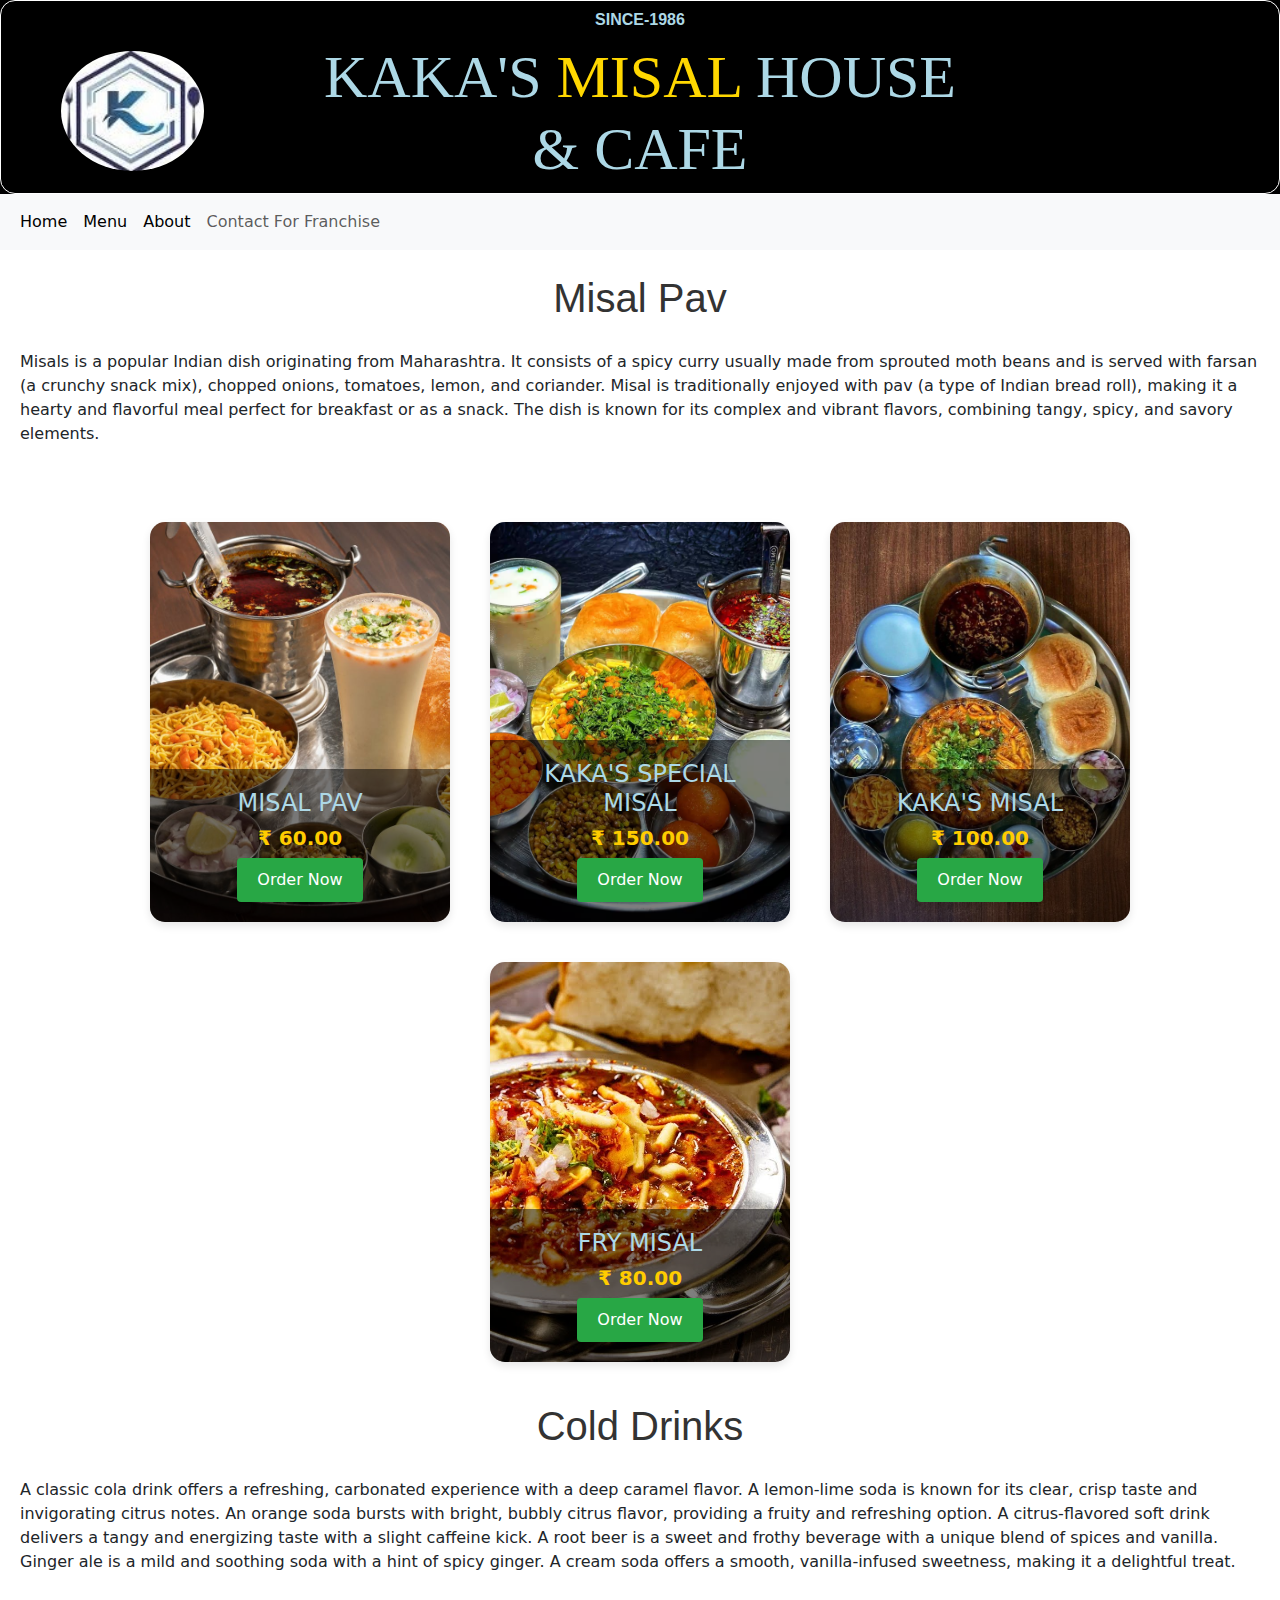
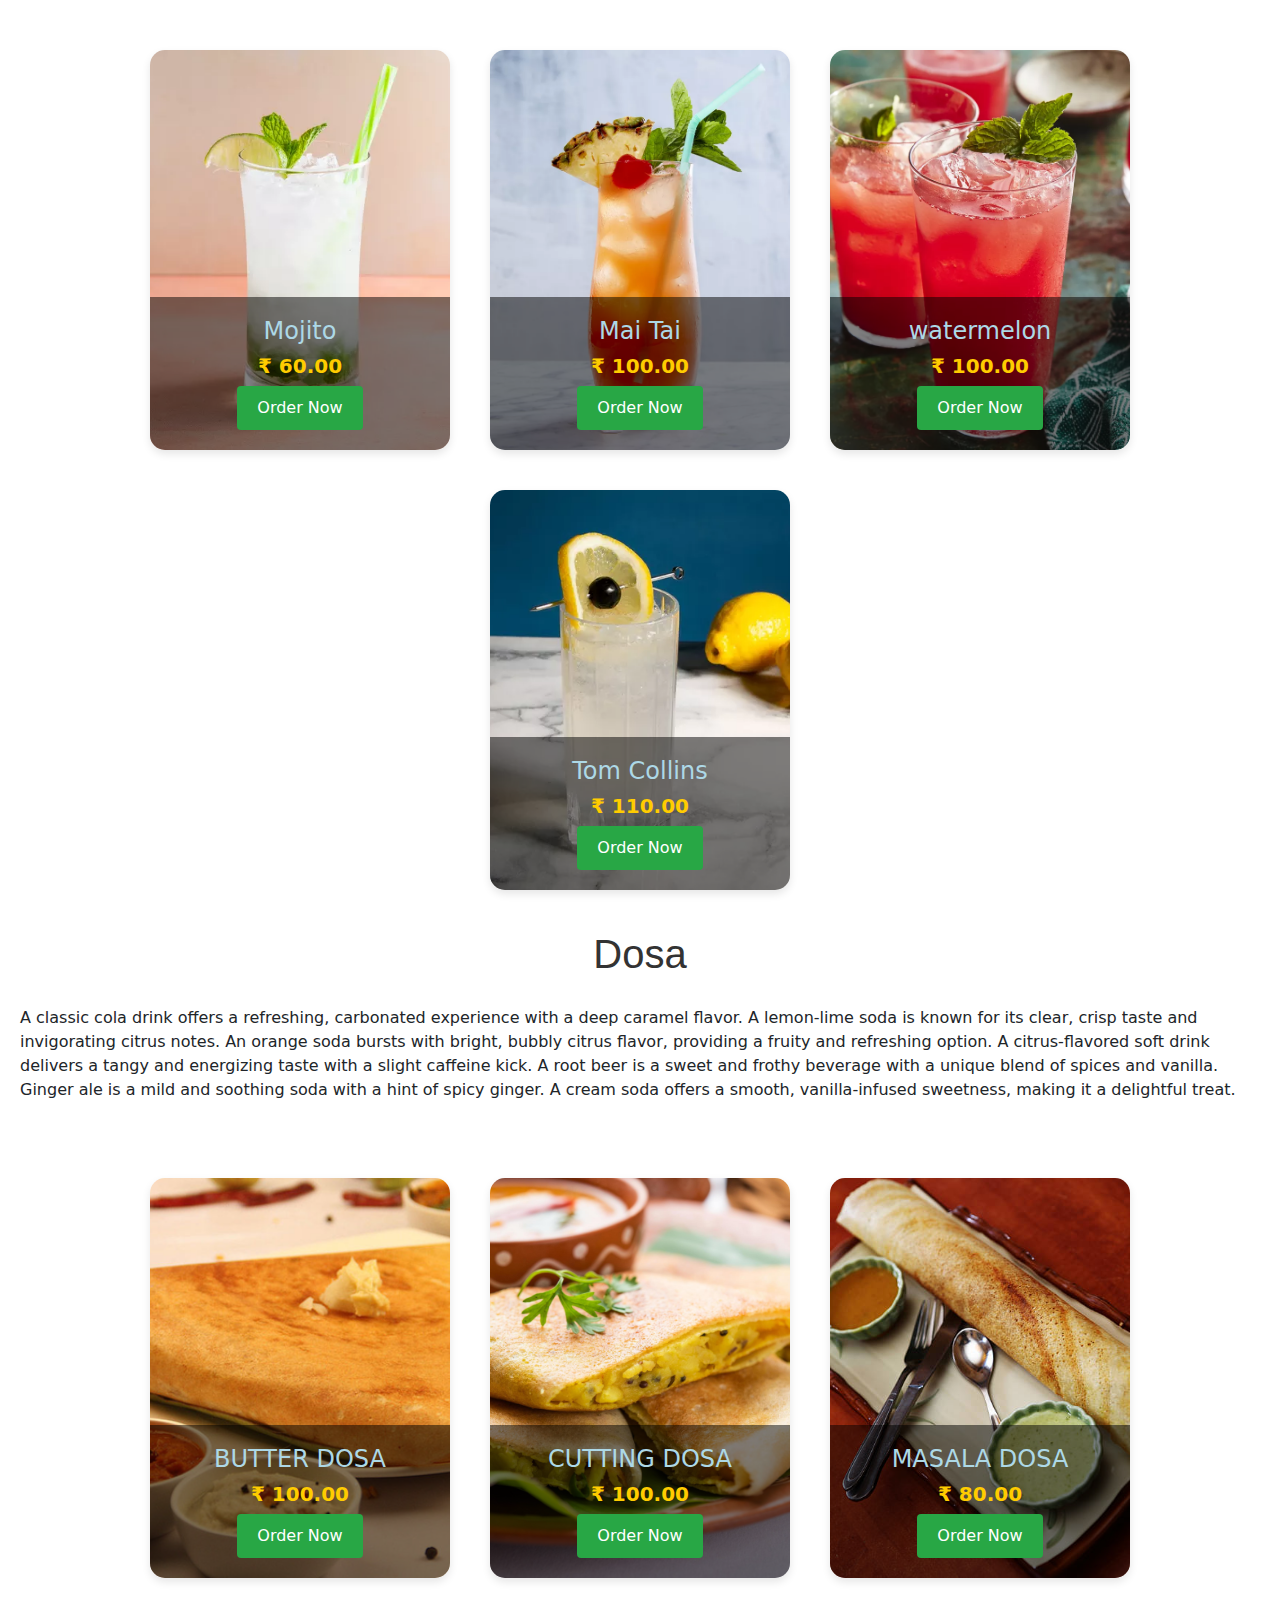
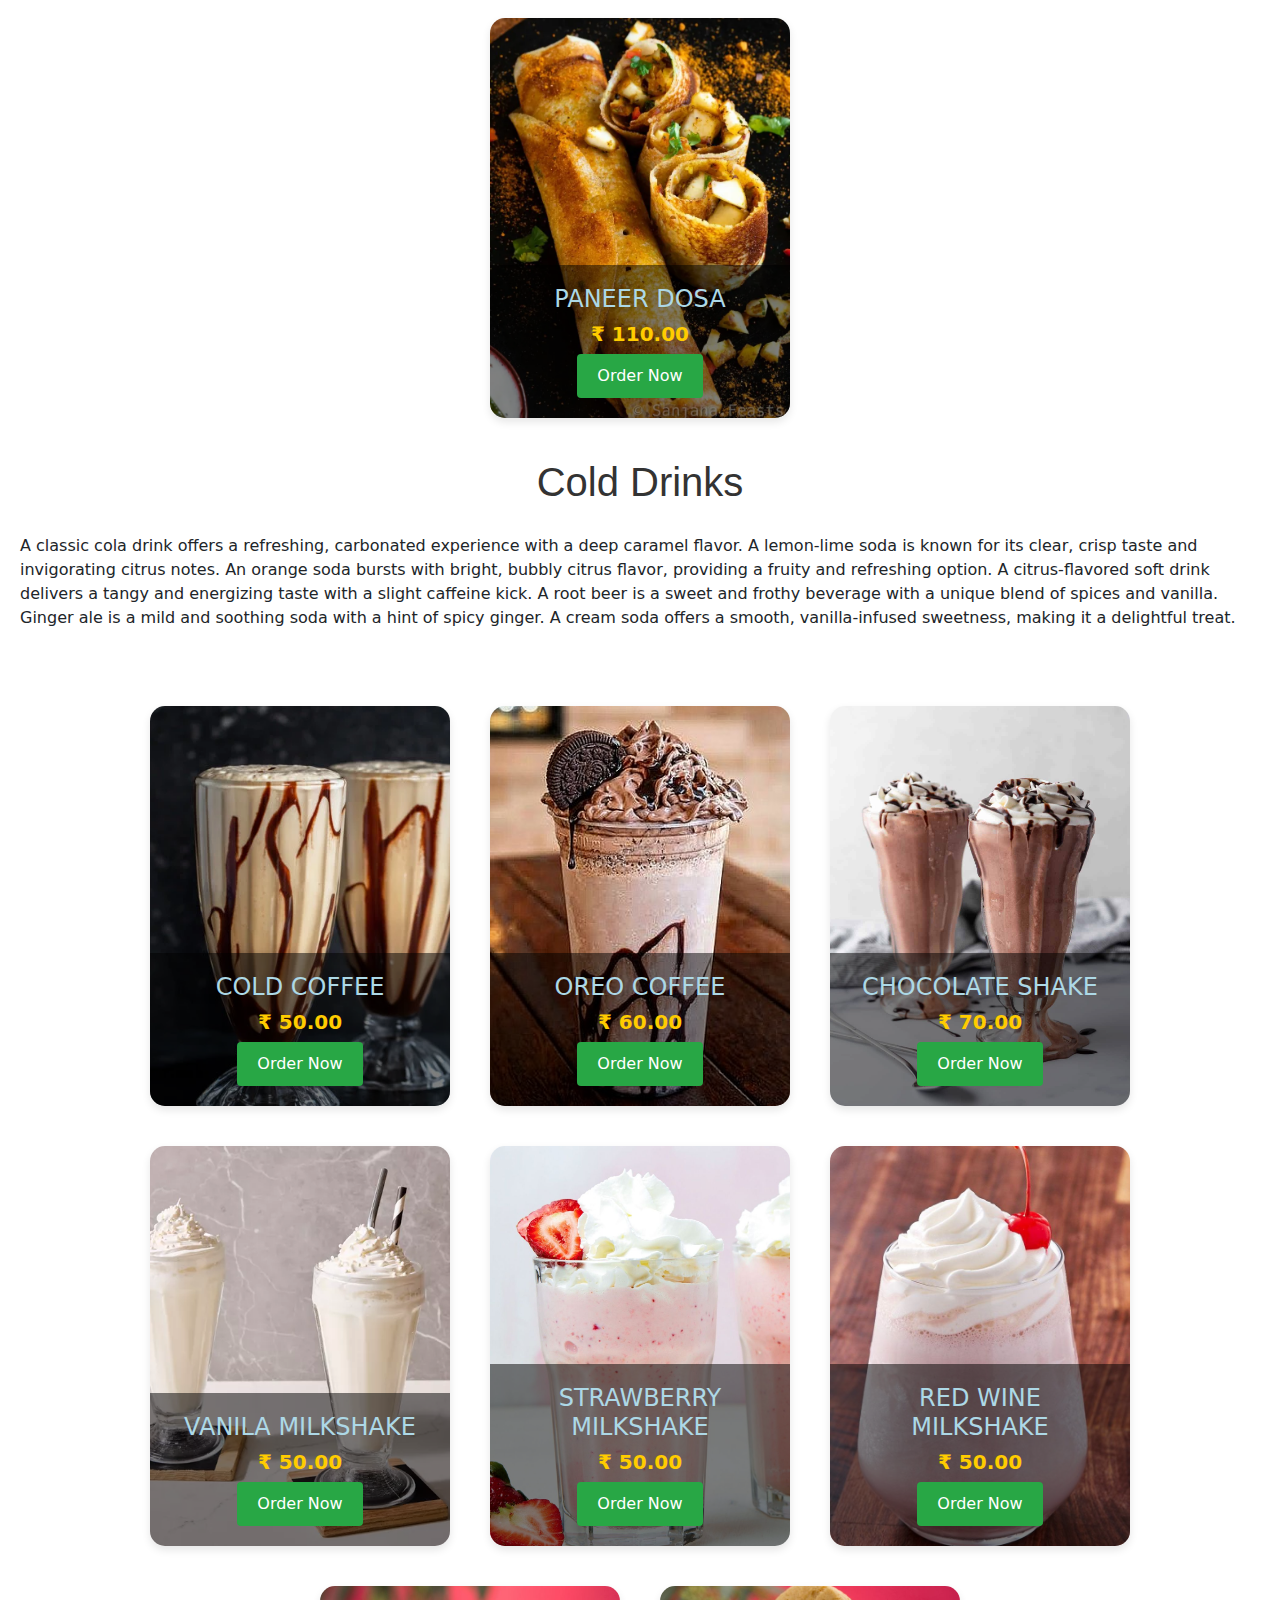
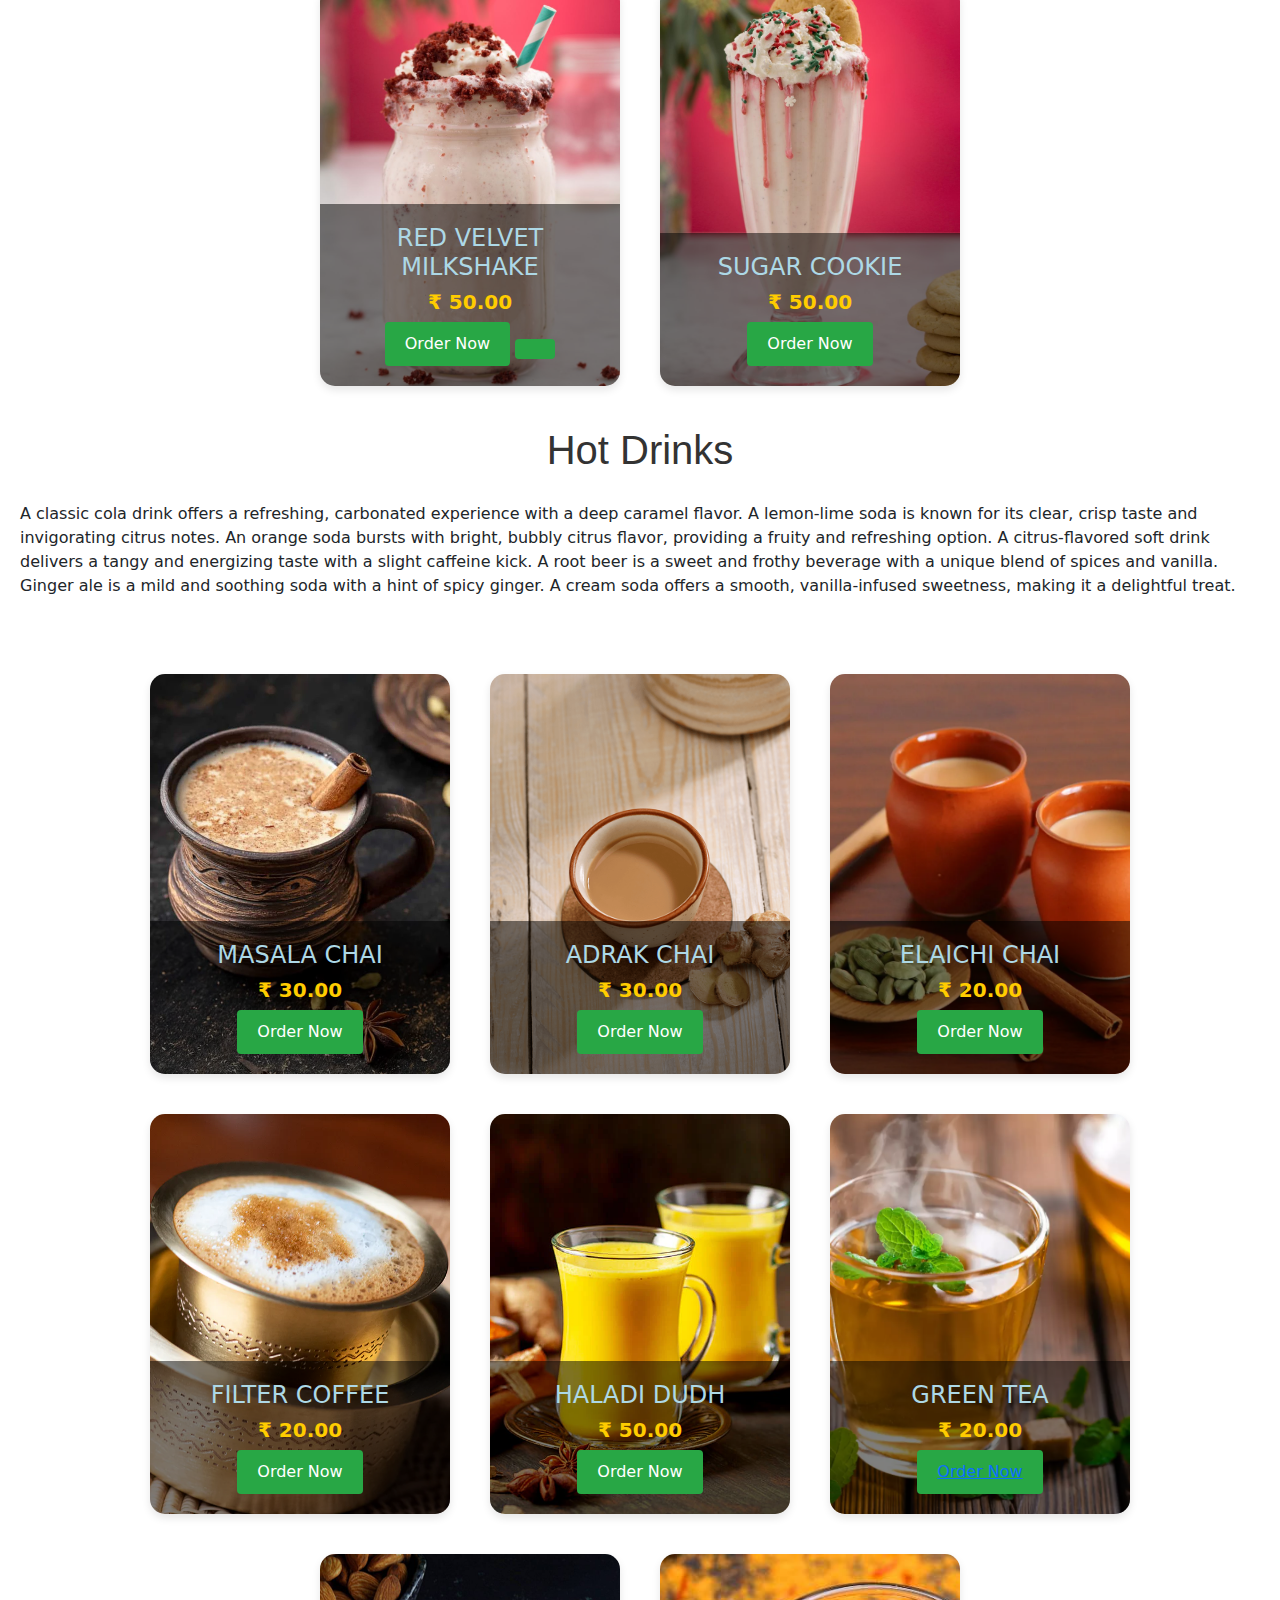
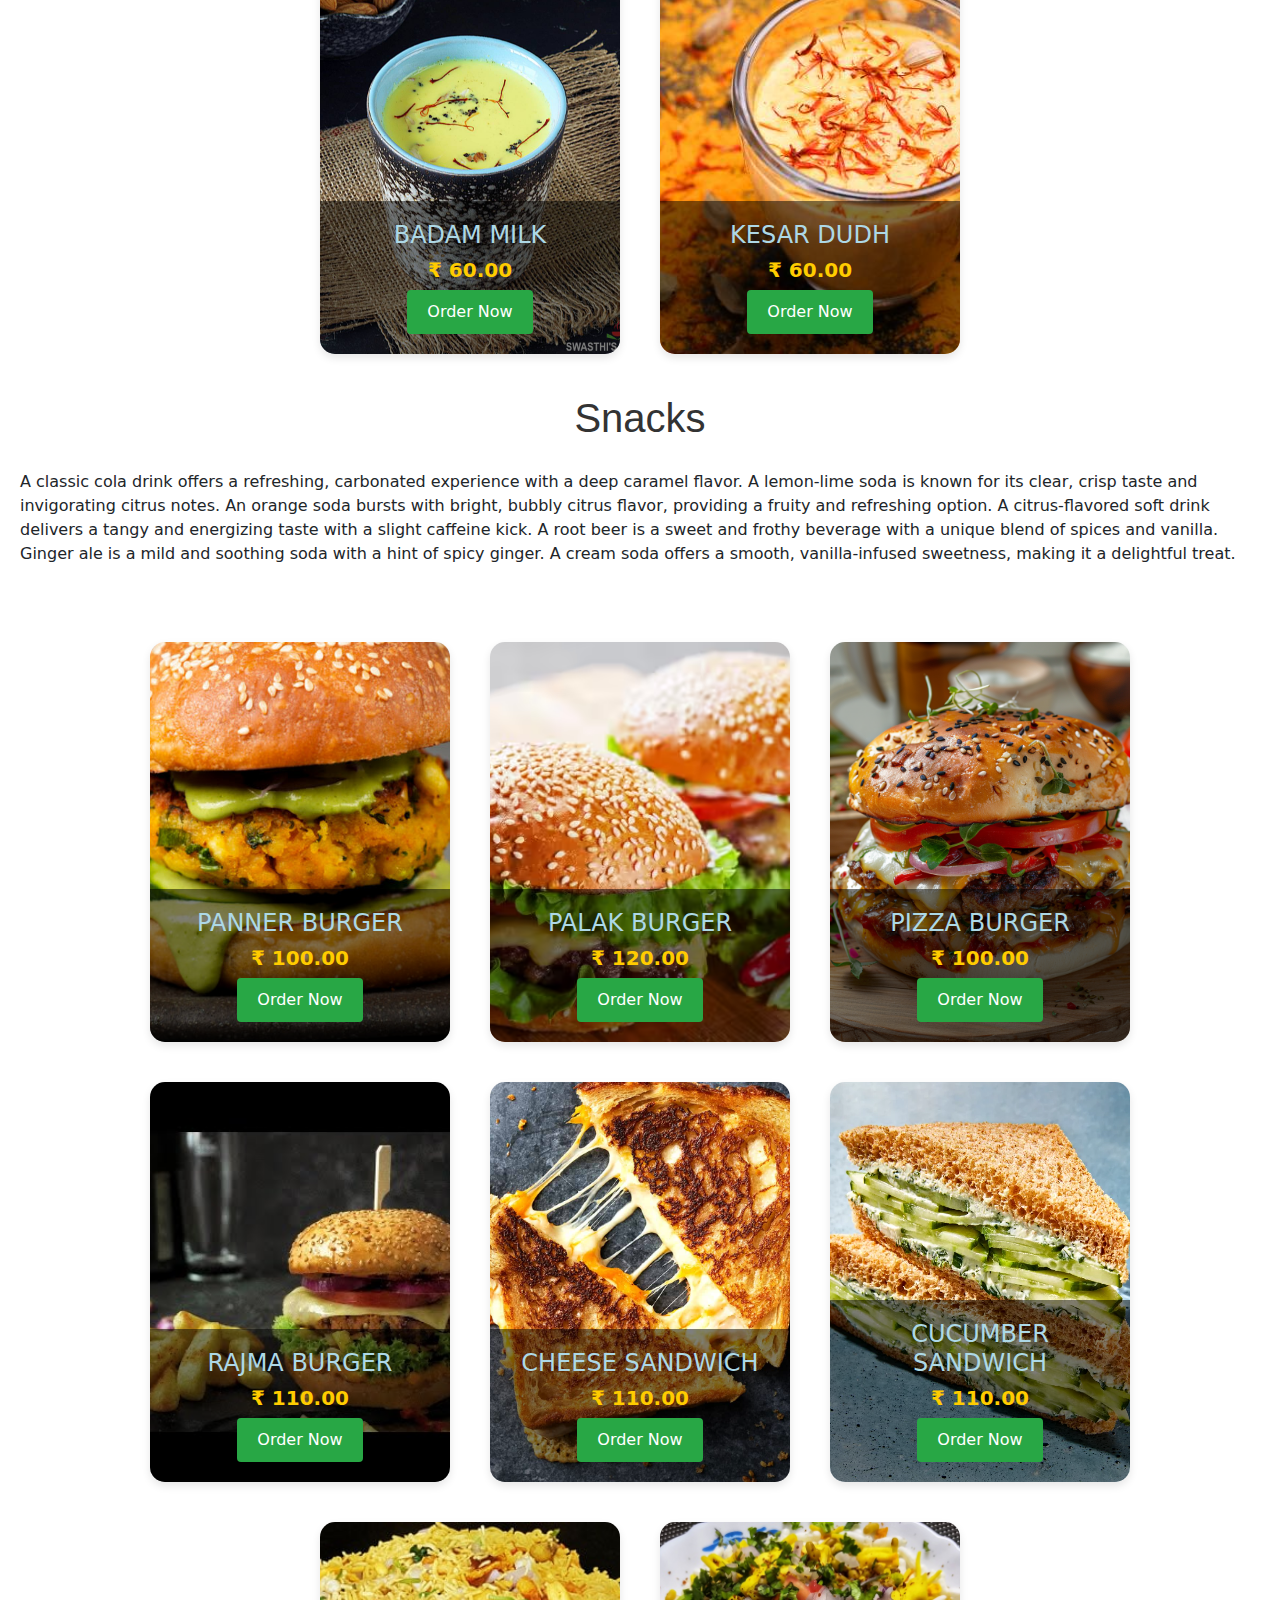
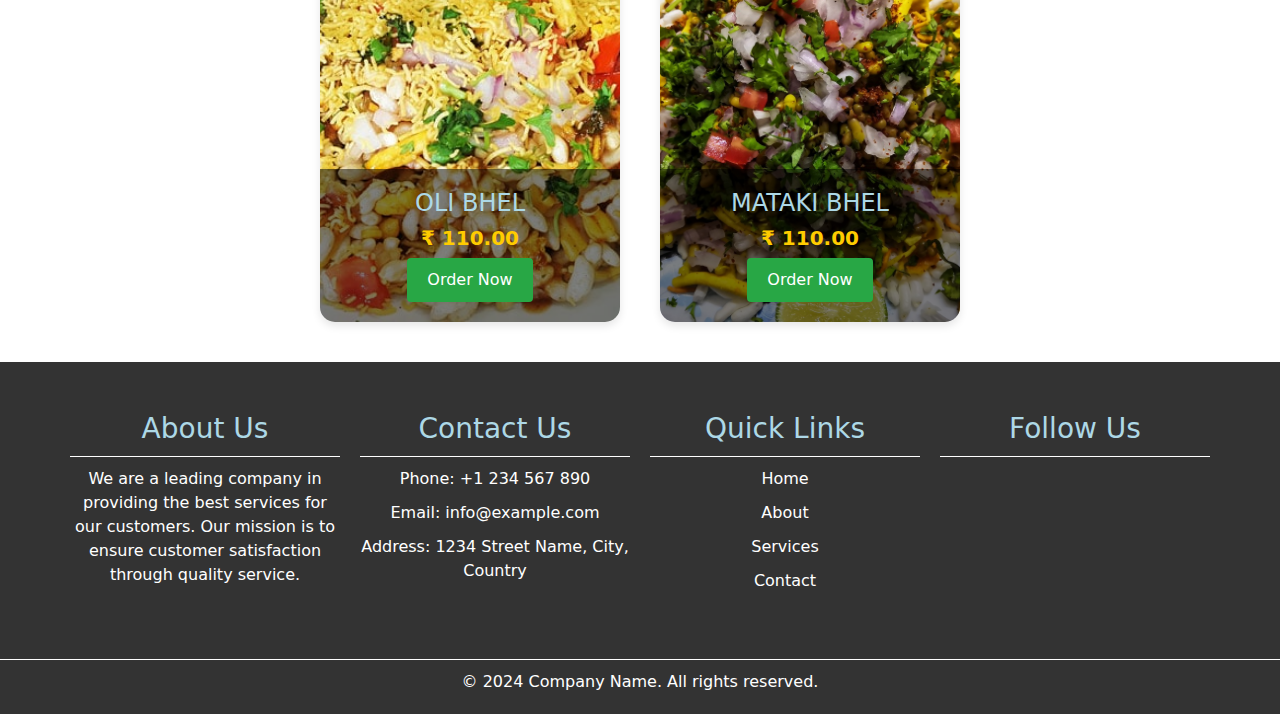
<file: pages/foodmenu.html>
<!DOCTYPE html>
<html lang="en">
<head>
    <meta charset="UTF-8">
    <meta name="viewport" content="width=device-width, initial-scale=1.0">
    <title>Document</title>

    <link href="https://cdn.jsdelivr.net/npm/bootstrap@5.3.3/dist/css/bootstrap.min.css" rel="stylesheet" integrity="sha384-QWTKZyjpPEjISv5WaRU9OFeRpok6YctnYmDr5pNlyT2bRjXh0JMhjY6hW+ALEwIH" crossorigin="anonymous">

    <script src="https://cdn.jsdelivr.net/npm/bootstrap@5.3.3/dist/js/bootstrap.bundle.min.js" integrity="sha384-YvpcrYf0tY3lHB60NNkmXc5s9fDVZLESaAA55NDzOxhy9GkcIdslK1eN7N6jIeHz" crossorigin="anonymous"></script>
    <link rel="stylesheet" href="/css/1.css">

</head>
<body>
    




    <div class="box">
        <img class="logo" src="/images/logo.jpg" alt="">
        <img class="veglogo" src="/images/veg logo.png" alt="" height="30px">
    
    <div class="div-1">
        <H3></H3>
        <h1 class="head-name"> <b>SINCE-1986</b><br>KAKA'S <span>MISAL</span> HOUSE <br>& CAFE </h1>
    </div>
    </div>


    <nav class="navbar navbar-expand-lg bg-body-tertiary">
        <div class="container-fluid">
          <!-- <a class="navbar-brand" href="#">Navbar</a> -->
          <button class="navbar-toggler" type="button" data-bs-toggle="collapse" data-bs-target="#navbarNavAltMarkup" aria-controls="navbarNavAltMarkup" aria-expanded="false" aria-label="Toggle navigation">
            <span class="navbar-toggler-icon"></span>
          </button>
          <div class="collapse navbar-collapse" id="navbarNavAltMarkup">
            <div class="navbar-nav">
              <a class="nav-link active" aria-current="page" href="/index.html">Home</a> 
              <a class="nav-link active" aria-current="page" href="/pages/foodmenu.html"> Menu</a> 
              <a class="nav-link active" aria-current="page" href="/pages/service.html">About</a> 
              <!-- <a class="nav-link active" aria-current="page" href="#">About</a>  -->
              <a class="nav-link" href="#">Contact For Franchise </a>
              <!-- <a class="nav-link disabled" aria-disabled="true">Disabled</a> -->
            </div>
          </div>
        </div>
      </nav>

<div class="div-3"> <br>
      <!-- <h1 class="foodmenu">Food Menu</h1>

      <div class="container text-center">
        <div class="row">
          <div class="col back-img">
            Misal Pav
           
          </div>
          <div class="col">
            Column
          </div>
         
        </div> -->

            <H1>Misal Pav</H1>

            <p class="para">Misals is a popular Indian dish originating from Maharashtra. It consists of a spicy curry usually made from sprouted moth beans and is served with farsan (a crunchy snack mix), chopped onions, tomatoes, lemon, and coriander. Misal is traditionally enjoyed with pav (a type of Indian bread roll), making it a hearty and flavorful meal perfect for breakfast or as a snack. The dish is known for its complex and vibrant flavors, combining tangy, spicy, and savory elements.</p>

        <div class="menu-container">
            <div class="menu-item" style="background-image: url('/images/misal2-img.jpg');">
                <div class="menu-content">
                    <h3> MISAL PAV</h3>
                   
                    <p class="price">₹ 60.00</p>
                     <button><a class="order" href="/pages/order.html">Order Now</a></button>
                    <!-- <button><a class="order" href="/pages/order.html">Order Now</a></button> -->
                </div>
            </div>
            <div class="menu-item" style="background-image: url('/images/misal3.avif');">
                <div class="menu-content">
                    <h3>KAKA'S SPECIAL MISAL</h3>
                    <!-- <p>Description of item 2.</p> -->
                    <p class="price">₹ 150.00</p>
                     <button><a class="order" href="/pages/order.html">Order Now</a></button>
                </div>
            </div>
            <div class="menu-item" style="background-image: url('/images/misal.jpg');">
                <div class="menu-content">
                    <h3>KAKA'S MISAL</h3>
                    <!-- <p>Description of item 3.</p> -->
                    <p class="price">₹ 100.00</p>
                     <button><a class="order" href="/pages/order.html">Order Now</a></button>
                </div>
            </div>
            <div class="menu-item" style="background-image: url('/images/misal\ fry.jpg');">
                <div class="menu-content">
                    <h3> FRY MISAL</h3>
                    <!-- <p>Description of item 4.</p> -->
                    <p class="price">₹ 80.00</p>
                     <button><a class="order" href="/pages/order.html">Order Now</a></button>
                </div>
            </div>
            <!-- Add more menu items as needed -->
        </div>
      </div>


      

      <div class="div-4">


        <H1>Cold Drinks</H1>

        <p class="para">

            A classic cola drink offers a refreshing, carbonated experience with a deep caramel flavor. A lemon-lime soda is known for its clear, crisp taste and invigorating citrus notes. An orange soda bursts with bright, bubbly citrus flavor, providing a fruity and refreshing option. A citrus-flavored soft drink delivers a tangy and energizing taste with a slight caffeine kick. A root beer is a sweet and frothy beverage with a unique blend of spices and vanilla. Ginger ale is a mild and soothing soda with a hint of spicy ginger. A cream soda offers a smooth, vanilla-infused sweetness, making it a delightful treat.</p>

    <div class="menu-container">
        <div class="menu-item" style="background-image: url('/images/Mojito.webp');">
            <div class="menu-content">
                <h3>Mojito</h3>
               
                <p class="price">₹ 60.00</p>
                 <button><a class="order" href="/pages/order.html">Order Now</a></button>
            </div>
        </div>
        <div class="menu-item" style="background-image: url('/images/Mai\ Tai.webp');">
            <div class="menu-content">
                <h3>Mai Tai</h3>
               
                <p class="price">₹ 100.00</p>
                 <button><a class="order" href="/pages/order.html">Order Now</a></button>
            </div>
        </div>
        <div class="menu-item" style="background-image: url('/images/watermelon.webp');">
            <div class="menu-content">
                <h3>watermelon</h3>
                
                <p class="price">₹ 100.00</p>
                 <button><a class="order" href="/pages/order.html">Order Now</a></button>
            </div>
        </div>
        <div class="menu-item" style="background-image: url('/images/Tom\ Collins.webp');">
            <div class="menu-content">
                <h3> Tom Collins</h3>
                <!-- <p>Description of item 4.</p> -->
                <p class="price">₹ 110.00</p>
                 <button><a class="order" href="/pages/order.html">Order Now</a></button>
            </div>
        </div>
        <!-- Add more menu items as needed -->
    </div>
  </div>
      </div>


      <div class="div-4">

        <H1>Dosa</H1>
      
              <p class="para">
      
                  A classic cola drink offers a refreshing, carbonated experience with a deep caramel flavor. A lemon-lime soda is known for its clear, crisp taste and invigorating citrus notes. An orange soda bursts with bright, bubbly citrus flavor, providing a fruity and refreshing option. A citrus-flavored soft drink delivers a tangy and energizing taste with a slight caffeine kick. A root beer is a sweet and frothy beverage with a unique blend of spices and vanilla. Ginger ale is a mild and soothing soda with a hint of spicy ginger. A cream soda offers a smooth, vanilla-infused sweetness, making it a delightful treat.</p>
      
          <div class="menu-container">
              <div class="menu-item" style="background-image: url('/images/Butter-Masala-Dosa.png');">
                  <div class="menu-content">
                      <h3>BUTTER DOSA</h3>
                     
                      <p class="price">₹ 100.00</p>
                       <button><a class="order" href="/pages/order.html">Order Now</a></button>
                  </div>
              </div>
              <div class="menu-item" style="background-image: url('/images/cutting\ dosa.jpg');">
                  <div class="menu-content">
                      <h3>CUTTING DOSA</h3>
                     
                      <p class="price">₹ 100.00</p>
                       <button><a class="order" href="/pages/order.html">Order Now</a></button>
                  </div>
              </div>
              <div class="menu-item" style="background-image: url('/images/masala\ dosa.jpg');">
                  <div class="menu-content">
                      <h3>MASALA DOSA</h3>
                      
                      <p class="price">₹ 80.00</p>
                       <button><a class="order" href="/pages/order.html">Order Now</a></button>
                  </div>
              </div>
              <div class="menu-item" style="background-image: url('/images/panner\ dosa.webp');">
                  <div class="menu-content">
                      <h3> PANEER DOSA</h3>
                      <!-- <p>Description of item 4.</p> -->
                      <p class="price">₹ 110.00</p>
                       <button><a class="order" href="/pages/order.html">Order Now</a></button>
                  </div>
              </div>
              <!-- Add more menu items as needed -->
          </div>
        </div>
            </div>
      
      
            <div class="div-4">
      
              <H1>Cold Drinks</H1>
            
                    <p class="para">
            
                        A classic cola drink offers a refreshing, carbonated experience with a deep caramel flavor. A lemon-lime soda is known for its clear, crisp taste and invigorating citrus notes. An orange soda bursts with bright, bubbly citrus flavor, providing a fruity and refreshing option. A citrus-flavored soft drink delivers a tangy and energizing taste with a slight caffeine kick. A root beer is a sweet and frothy beverage with a unique blend of spices and vanilla. Ginger ale is a mild and soothing soda with a hint of spicy ginger. A cream soda offers a smooth, vanilla-infused sweetness, making it a delightful treat.</p>
            
                <div class="menu-container">
                    <div class="menu-item" style="background-image: url('/images/cold\ coffe.webp');">
                        <div class="menu-content">
                            <h3>COLD COFFEE</h3>
                           
                            <p class="price">₹ 50.00</p>
                             <button><a class="order" href="/pages/order.html">Order Now</a></button>
                        </div>
                    </div>
                    <div class="menu-item" style="background-image: url('/images/oreo-cold-coffee-shake.jpg');">
                        <div class="menu-content">
                            <h3>OREO COFFEE</h3>
                           
                            <p class="price">₹ 60.00</p>
                             <button><a class="order" href="/pages/order.html">Order Now</a></button>
                        </div>
                    </div>
                    <div class="menu-item" style="background-image: url('/images/FB-Chocolate-Milkshake-1.jpg');">
                        <div class="menu-content">
                            <h3>CHOCOLATE SHAKE</h3>
                            
                            <p class="price">₹ 70.00</p>
                             <button><a class="order" href="/pages/order.html">Order Now</a></button>
                        </div>
                    </div>
                    <div class="menu-item" style="background-image: url('/images/VANILA.webp');">
                        <div class="menu-content">
                            <h3> VANILA MILKSHAKE</h3>
                            <!-- <p>Description of item 4.</p> -->
                            <p class="price">₹ 50.00</p>
                             <button><a class="order" href="/pages/order.html">Order Now</a></button>
                        </div>
                    </div>
                    <div class="menu-item" style="background-image: url('/images/strawberrymilkshake-0.jpg');">
                      <div class="menu-content">
                          <h3> STRAWBERRY MILKSHAKE </h3>
                          <!-- <p>Description of item 4.</p> -->
                          <p class="price">₹ 50.00</p>
                           <button><a class="order" href="/pages/order.html">Order Now</a></button>
                      </div>
                  </div>
      
                  <div class="menu-item" style="background-image: url('/images/RED\ WINE.jpg');">
                      <div class="menu-content">
                          <h3> RED WINE MILKSHAKE</h3>
                          <!-- <p>Description of item 4.</p> -->
                          <p class="price">₹ 50.00</p>
                           <button><a class="order" href="/pages/order.html">Order Now</a></button>
                      </div>
                  </div>
      
      
                  <div class="menu-item" style="background-image: url('/images/RED\ VELVET.jpg');">
                      <div class="menu-content">
                          <h3>RED VELVET MILKSHAKE</h3>
                          <!-- <p>Description of item 4.</p> -->
                          <p class="price">₹ 50.00</p>
                           <button><a class="order" href="/pages/order.html">Order Now</a></button>
                          <button></button>
                      </div>
                  </div>
      
      
                  <div class="menu-item" style="background-image: url('/images/SUGAE\ COOKEI.jpg');">
                      <div class="menu-content">
                          <h3> SUGAR COOKIE</h3>
                          <!-- <p>Description of item 4.</p> -->
                          <p class="price">₹ 50.00</p>
                           <button><a class="order" href="/pages/order.html">Order Now</a></button>
                      </div>
                  </div>
      
      
                 
                    <!-- Add more menu items as needed -->
                </div>
              </div>
                  </div>
      
      
      
                  <div class="div-4">
      
                      <H1>Hot Drinks</H1>
                    
                            <p class="para">
                    
                                A classic cola drink offers a refreshing, carbonated experience with a deep caramel flavor. A lemon-lime soda is known for its clear, crisp taste and invigorating citrus notes. An orange soda bursts with bright, bubbly citrus flavor, providing a fruity and refreshing option. A citrus-flavored soft drink delivers a tangy and energizing taste with a slight caffeine kick. A root beer is a sweet and frothy beverage with a unique blend of spices and vanilla. Ginger ale is a mild and soothing soda with a hint of spicy ginger. A cream soda offers a smooth, vanilla-infused sweetness, making it a delightful treat.</p>
                    
                        <div class="menu-container">
                            <div class="menu-item" style="background-image: url('/images/MASALA\ CHAI1.webp');">
                                <div class="menu-content">
                                    <h3>MASALA CHAI</h3>
                                   
                                    <p class="price">₹ 30.00</p>
                                     <button><a class="order" href="/pages/order.html">Order Now</a></button>
                                </div>
                            </div>
                            <div class="menu-item" style="background-image: url('/images/Adrak-Cha.png');">
                                <div class="menu-content">
                                    <h3>ADRAK CHAI</h3>
                                   
                                    <p class="price">₹ 30.00</p>
                                     <button><a class="order" href="/pages/order.html">Order Now</a></button>
                                </div>
                            </div>
                            <div class="menu-item" style="background-image: url('/images/elaichi_chai_recipe_in_hindi.webp');">
                                <div class="menu-content">
                                    <h3>ELAICHI CHAI</h3>
                                    
                                    <p class="price">₹ 20.00</p>
                                     <button><a class="order" href="/pages/order.html">Order Now</a></button>
                                    

                                </div>
                            </div>
                            <div class="menu-item" style="background-image: url('/images/FILTER\ COFFEE.webp');">
                                <div class="menu-content">
                                    <h3> FILTER COFFEE</h3>
                                    <!-- <p>Description of item 4.</p> -->
                                    <p class="price">₹ 20.00</p>
                                     <button><a class="order" href="/pages/order.html">Order Now</a></button>
                                </div>
                            </div>
      
                            <div class="menu-item" style="background-image: url('/images/HALADI.webp');">
                              <div class="menu-content">
                                  <h3> HALADI DUDH</h3>
                                  <!-- <p>Description of item 4.</p> -->
                                  <p class="price">₹ 50.00</p>
                                   <button><a class="order" href="/pages/order.html">Order Now</a></button>
                              </div>
                          </div>
      
                          <div class="menu-item" style="background-image: url('/images/GREEN\ TEA.cms');">
                              <div class="menu-content">
                                  <h3 id="green-tea"> GREEN TEA</h3>
                                  <!-- <p>Description of item 4.</p> -->
                                  <p class="price">₹ 20.00</p>
                                  <button  onclick="greentea()"><a href="/pages/order.html">Order Now</a></button>
                              </div>
                          </div>
      
      
                          <div class="menu-item" style="background-image: url('/images/BADAM\ MILK.jpg');">
                              <div class="menu-content">
                                  <h3>BADAM MILK</h3>
                                  <!-- <p>Description of item 4.</p> -->
                                  <p class="price">₹ 60.00</p>
                                   <button><a class="order" href="/pages/order.html">Order Now</a></button>
                              </div>
                          </div>
      
                          <div class="menu-item" style="background-image: url('/images/KESAR\ DUDH.jpg');">
                              <div class="menu-content">
                                  <h3> KESAR DUDH</h3>
                                  <!-- <p>Description of item 4.</p> -->
                                  <p class="price">₹ 60.00</p>
                                   <button><a class="order" href="/pages/order.html">Order Now</a></button>
                              </div>
                          </div>
                            <!-- Add more menu items as needed -->
                        </div>
                      </div>
                          </div>
      
                          <div class="div-4">
      
                              <H1>Snacks</H1>
                            
                                    <p class="para">
                            
                                        A classic cola drink offers a refreshing, carbonated experience with a deep caramel flavor. A lemon-lime soda is known for its clear, crisp taste and invigorating citrus notes. An orange soda bursts with bright, bubbly citrus flavor, providing a fruity and refreshing option. A citrus-flavored soft drink delivers a tangy and energizing taste with a slight caffeine kick. A root beer is a sweet and frothy beverage with a unique blend of spices and vanilla. Ginger ale is a mild and soothing soda with a hint of spicy ginger. A cream soda offers a smooth, vanilla-infused sweetness, making it a delightful treat.</p>
                            
                                <div class="menu-container">
                                    <div class="menu-item" style="background-image: url('/images/panner\ tikki\ burger\'.jpg');">
                                        <div class="menu-content">
                                            <h3>PANNER BURGER</h3>
                                           
                                            <p class="price">₹ 100.00</p>
                                             <button><a class="order" href="/pages/order.html">Order Now</a></button>
                                        </div>
                                    </div>
                                    <div class="menu-item" style="background-image: url('/images/PALAK\ PANNER.avif');">
                                        <div class="menu-content">
                                            <h3>PALAK BURGER</h3>
                                           
                                            <p class="price">₹ 120.00</p>
                                             <button><a class="order" href="/pages/order.html">Order Now</a></button>
                                        </div>
                                    </div>
                                    <div class="menu-item" style="background-image: url('/images/PIZZA\ BURGER.webp');">
                                        <div class="menu-content">
                                            <h3>PIZZA BURGER</h3>
                                            
                                            <p class="price">₹ 100.00</p>
                                             <button><a class="order" href="/pages/order.html">Order Now</a></button>
                                        </div>
                                    </div>
                                    <div class="menu-item" style="background-image: url('/images/RAJMA.jpg');">
                                        <div class="menu-content">
                                            <h3> RAJMA BURGER</h3>
                                            <!-- <p>Description of item 4.</p> -->
                                            <p class="price">₹ 110.00</p>
                                             <button><a class="order" href="/pages/order.html">Order Now</a></button>
                                        </div>
                                    </div>
      
                                    <div class="menu-item" style="background-image: url('/images/grilled-cheese.jpg');">
                                      <div class="menu-content">
                                          <h3> CHEESE SANDWICH</h3>
                                          <!-- <p>Description of item 4.</p> -->
                                          <p class="price">₹ 110.00</p>
                                           <button><a class="order" href="/pages/order.html">Order Now</a></button>
                                      </div>
                                  </div>
      
                                  <div class="menu-item" style="background-image: url('/images/cucumber-sandwich-.webp');">
                                      <div class="menu-content">
                                          <h3> CUCUMBER SANDWICH</h3>
                                          <!-- <p>Description of item 4.</p> -->
                                          <p class="price">₹ 110.00</p>
                                           <button><a class="order" href="/pages/order.html">Order Now</a></button>
                                      </div>
                                  </div>
      
                                  <div class="menu-item" style="background-image: url('/images/OLI\ BHEL.jpg');">
                                      <div class="menu-content">
                                          <h3> OLI BHEL</h3>
                                          <!-- <p>Description of item 4.</p> -->
                                          <p class="price">₹ 110.00</p>
                                           <button><a class="order" href="/pages/order.html">Order Now</a></button>
                                      </div>
                                  </div>
      
                                  <div class="menu-item" style="background-image: url('/images/Matki\ Bhel.jpg');">
                                      <div class="menu-content">
                                          <h3> MATAKI BHEL</h3>
                                          <!-- <p>Description of item 4.</p> -->
                                          <p class="price">₹ 110.00</p>
                                           <button><a class="order" href="/pages/order.html">Order Now</a></button>
                                      </div>
                                  </div>
                                    <!-- Add
                                     
                                    more menu items as needed -->
                                </div>
                              </div>
                                  </div>
      


      
<!-- <div class="img-container">
      <img src="/images/misal.jpg" alt="" height="400px">  
      <img src="/images/misal.jpg" alt="" height="400px">
      <img src="/images/misal.jpg" alt="" height="400px">
    </div> -->
    <!-- </div> -->




    <footer>
        <div class="footer-container">
            <div class="footer-column">
                <h3>About Us</h3>
                <p>We are a leading company in providing the best services for our customers. Our mission is to ensure customer satisfaction through quality service.</p>
            </div>
            <div class="footer-column">
                <h3>Contact Us</h3>
                <ul>
                    <li>Phone: +1 234 567 890</li>
                    <li>Email: info@example.com</li>
                    <li>Address: 1234 Street Name, City, Country</li>
                </ul>
            </div>
            <div class="footer-column">
                <h3>Quick Links</h3>
                <ul>
                    <li><a href="/index.html">Home</a></li>
                    <li><a href="/pages/service.html">About</a></li>
                    <li><a href="#">Services</a></li>
                    <li><a href="#">Contact</a></li>
                </ul>
            </div>
            <div class="footer-column">
                <h3>Follow Us</h3>
                <div class="social-links">
                    <a href="#" aria-label="Facebook"><i class="fab fa-facebook"></i></a>
                    <a href="#" aria-label="Twitter"><i class="fab fa-twitter"></i></a>
                    <a href="#" aria-label="Instagram"><i class="fab fa-instagram"></i></a>
                    <a href="#" aria-label="LinkedIn"><i class="fab fa-linkedin"></i></a>
                </div>
            </div>
        </div>
        <div class="footer-bottom">
            &copy; 2024 Company Name. All rights reserved.
    
            
        </div>
    </footer>
</body>
</html>
</file>
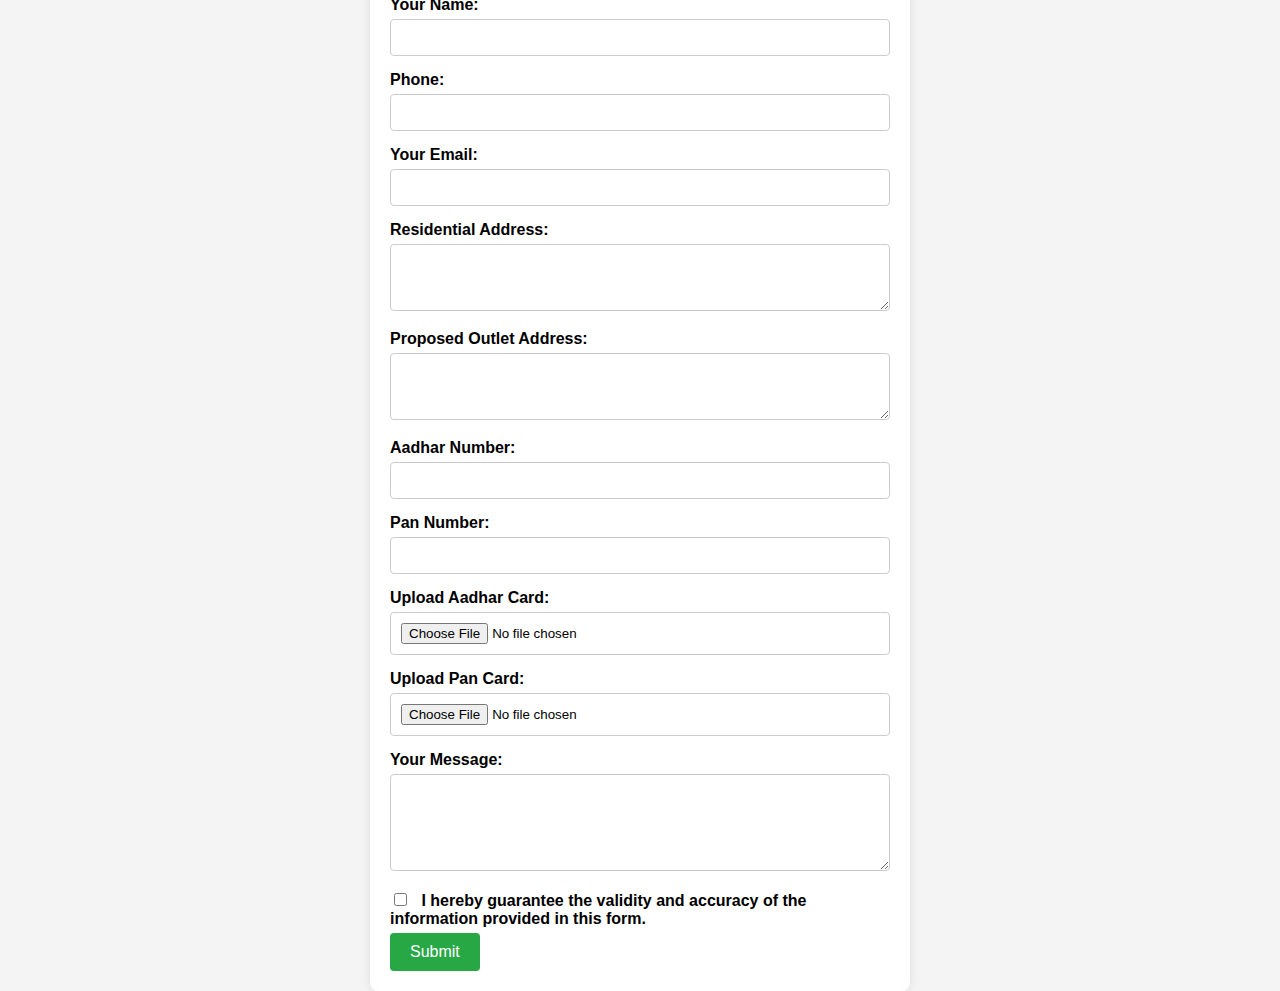
<file: pages/form.html>
<!DOCTYPE html>
<html lang="en">
<head>
    <meta charset="UTF-8">
    <meta name="viewport" content="width=device-width, initial-scale=1.0">
    <title>Franchise Inquiry Form</title>
    <style>
        body {
            font-family: Arial, sans-serif;
            background-color: #f4f4f4;
            display: flex;
            justify-content: center;
            align-items: center;
            height: 100vh;
            margin: 0;
        }

        h2 {
            text-align: center;
            color: #333;
        }

        form {
            background-color: #fff;
            padding: 20px;
            border-radius: 8px;
            box-shadow: 0 0 10px rgba(0, 0, 0, 0.1);
            width: 100%;
            max-width: 500px;
        }

        label {
            display: block;
            margin-bottom: 5px;
            font-weight: bold;
        }

        input[type="text"],
        input[type="tel"],
        input[type="email"],
        input[type="file"],
        textarea {
            width: calc(100% - 22px);
            padding: 10px;
            margin-bottom: 15px;
            border: 1px solid #ccc;
            border-radius: 4px;
        }

        textarea {
            resize: vertical;
        }

        input[type="checkbox"] {
            margin-right: 10px;
        }

        button {
            background-color: #28a745;
            color: white;
            padding: 10px 20px;
            border: none;
            border-radius: 4px;
            cursor: pointer;
            font-size: 16px;
        }

        button:hover {
            background-color: #218838;
        }
    </style>
</head>
<body>
    <form action="/submit" method="post" enctype="multipart/form-data">
        <h2>Franchise Inquiry Form</h2>

        <label for="name">Your Name:</label>
        <input type="text" id="name" name="name" required>

        <label for="phone">Phone:</label>
        <input type="tel" id="phone" name="phone" required>

        <label for="email">Your Email:</label>
        <input type="email" id="email" name="email" required>

        <label for="residentialAddress">Residential Address:</label>
        <textarea id="residentialAddress" name="residentialAddress" rows="3" required></textarea>

        <label for="proposedOutletAddress">Proposed Outlet Address:</label>
        <textarea id="proposedOutletAddress" name="proposedOutletAddress" rows="3" required></textarea>

        <label for="aadharNumber">Aadhar Number:</label>
        <input type="text" id="aadharNumber" name="aadharNumber" required>

        <label for="panNumber">Pan Number:</label>
        <input type="text" id="panNumber" name="panNumber" required>

        <label for="aadharCard">Upload Aadhar Card:</label>
        <input type="file" id="aadharCard" name="aadharCard" accept=".pdf,.jpg,.jpeg,.png" required>

        <label for="panCard">Upload Pan Card:</label>
        <input type="file" id="panCard" name="panCard" accept=".pdf,.jpg,.jpeg,.png" required>

        <label for="message">Your Message:</label>
        <textarea id="message" name="message" rows="5"></textarea>

        <label>
            <input type="checkbox" id="confirmation" name="confirmation" required>
            I hereby guarantee the validity and accuracy of the information provided in this form.
        </label>

        <button type="submit">Submit</button>
    </form>
</body>
</html>
</file>
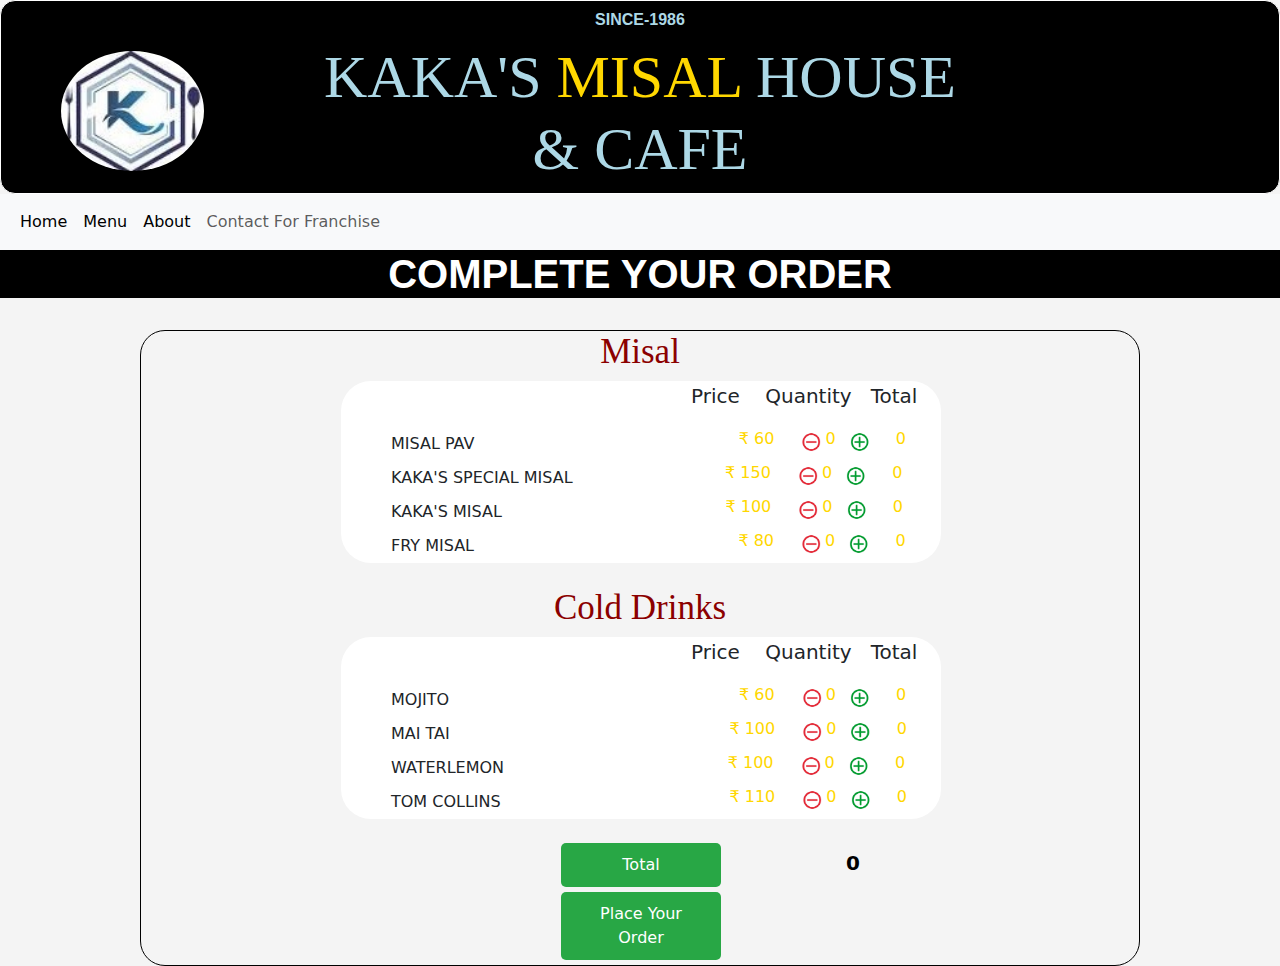
<file: pages/order.html>
<!DOCTYPE html>
<html lang="en">
<head>
    <meta charset="UTF-8">
    <meta name="viewport" content="width=device-width, initial-scale=1.0">
    <title>order</title>
    <link href="https://cdn.jsdelivr.net/npm/bootstrap@5.3.3/dist/css/bootstrap.min.css" rel="stylesheet" integrity="sha384-QWTKZyjpPEjISv5WaRU9OFeRpok6YctnYmDr5pNlyT2bRjXh0JMhjY6hW+ALEwIH" crossorigin="anonymous">

    <script src="https://cdn.jsdelivr.net/npm/bootstrap@5.3.3/dist/js/bootstrap.bundle.min.js" integrity="sha384-YvpcrYf0tY3lHB60NNkmXc5s9fDVZLESaAA55NDzOxhy9GkcIdslK1eN7N6jIeHz" crossorigin="anonymous"></script>
    <link rel="stylesheet" href="/css/1.css">
</head>
<body style="background-color: #f4f4f4;">


    <div class="box">
        <img class="logo" src="/images/logo.jpg" alt="">
        <img class="veglogo" src="/images/veg logo.png" alt="" height="30px">
    
    <div class="div-1">
        <H3></H3>
        <h1 class="head-name"> <b>SINCE-1986</b><br>KAKA'S <span>MISAL</span> HOUSE <br>& CAFE </h1>
    </div>
    </div>


    <nav class="navbar navbar-expand-lg bg-body-tertiary">
        <div class="container-fluid">
          <!-- <a class="navbar-brand" href="#">Navbar</a> -->
          <button class="navbar-toggler" type="button" data-bs-toggle="collapse" data-bs-target="#navbarNavAltMarkup" aria-controls="navbarNavAltMarkup" aria-expanded="false" aria-label="Toggle navigation">
            <span class="navbar-toggler-icon"></span>
          </button>
          <div class="collapse navbar-collapse" id="navbarNavAltMarkup">
            <div class="navbar-nav">
              <a class="nav-link active" aria-current="page" href="/index.html">Home</a> 
              <a class="nav-link active" aria-current="page" href="/pages/foodmenu.html"> Menu</a> 
              <a class="nav-link active" aria-current="page" href="/pages/service.html">About</a> 
              <!-- <a class="nav-link active" aria-current="page" href="#">About</a>  -->
              <a class="nav-link" href="/pages/contact.html">Contact For Franchise </a>
              <!-- <a class="nav-link disabled" aria-disabled="true">Disabled</a> -->
            </div>
          </div>
        </div>
      </nav> 
      
      
      <h4 style="text-align: center; color: white; font-family: 'Trebuchet MS', 'Lucida Sans Unicode', 'Lucida Grande', 'Lucida Sans', Arial, sans-serif; background-color: black; font-weight:bold; font-size: 40px;">COMPLETE YOUR ORDER</h4><br>
    

<div class="order-center "  id="orderForm" style="background-color: #f4f4f4;;">
    <div>
        <h3 style="color: darkred; font-family: 'Times New Roman', Times, serif; font-size: 35px;">Misal</h3>
        

        <div class="order-1"  style="background-color: #fff; border: none;"> <p style="margin-left: 350px; font-size: 20px;">Price &nbsp;&nbsp; Quantity &nbsp; Total</p>
            
           
            <div class="horizontal">
                <p style="margin:   5px; margin-left: 50px;"> MISAL PAV</p> &nbsp;&nbsp;&nbsp;&nbsp;&nbsp;&nbsp;&nbsp;&nbsp;&nbsp;&nbsp;&nbsp;&nbsp;&nbsp;&nbsp;&nbsp;&nbsp;&nbsp;&nbsp;&nbsp;&nbsp;
                <span> &nbsp;&nbsp;&nbsp;&nbsp;&nbsp;&nbsp;&nbsp;&nbsp;&nbsp;&nbsp;&nbsp;&nbsp;&nbsp;&nbsp;&nbsp; &nbsp;&nbsp;&nbsp;&nbsp;&nbsp;&nbsp;&nbsp;&nbsp;&nbsp;&nbsp;&nbsp;&nbsp;&nbsp;&nbsp;&nbsp;₹ 60</span>
                <img onclick="decrease()" class="order-sign" src="/images/minus sogn.png" alt="">
                <span class="number" id="quantity-1">0    </span>
                 <img onclick="increase()" class="plus-sign" src="/images/plus.png" alt="">


                 <span class="amount" id="itemprice">  0</span>


                             <!-- <input class="order-input" id="quantity" type="text" > -->
            </div>
            <div class="horizontal">
                <p style="margin:   5px; margin-left: 50px;">KAKA'S SPECIAL MISAL</p> 
                
                <span> &nbsp;&nbsp;&nbsp;&nbsp;&nbsp;&nbsp;&nbsp;&nbsp;&nbsp;&nbsp;&nbsp;&nbsp;&nbsp;&nbsp;&nbsp; &nbsp;&nbsp;&nbsp;&nbsp;&nbsp;&nbsp;&nbsp;&nbsp;&nbsp;&nbsp;&nbsp;&nbsp;&nbsp;₹ 150</span>
                <img onclick="decrease_2()" class="order-sign" src="/images/minus sogn.png" alt="">
                <span class="number" id="quantity-2">0</span>
                

                <img onclick="increase_2()"  class="plus-sign" src="/images/plus.png" alt="">

                <span class="amount" id="itemprice-2"> 0</span>

                
            </div>
            <div class="horizontal">
                <p style="margin:   5px; margin-left: 50px;"> KAKA'S MISAL</p> &nbsp;&nbsp;&nbsp;&nbsp;&nbsp;&nbsp;&nbsp;&nbsp;&nbsp;&nbsp;&nbsp;&nbsp;&nbsp;&nbsp;
                
                <span> &nbsp;&nbsp;&nbsp;&nbsp;&nbsp;&nbsp;&nbsp;&nbsp;&nbsp;&nbsp;&nbsp;&nbsp;&nbsp;&nbsp;&nbsp; &nbsp;&nbsp;&nbsp;&nbsp;&nbsp;&nbsp;&nbsp;&nbsp;&nbsp;&nbsp;&nbsp;&nbsp;&nbsp;₹ 100</span>
                <img onclick="decrease_3()" class="order-sign" src="/images/minus sogn.png" alt="">
                <span class="number" id="quantity-3">0</span>
                <img onclick="increase_3()" class="plus-sign" src="/images/plus.png" alt="">
                <span class="amount" id="itemprice-3"> 0</span>
            </div>
            <div class="horizontal">
                <p style="margin:   5px; margin-left: 50px;">  FRY MISAL</p> &nbsp;&nbsp;&nbsp;&nbsp;&nbsp;&nbsp;&nbsp;&nbsp;&nbsp;&nbsp;&nbsp;&nbsp;&nbsp;&nbsp;&nbsp;&nbsp;&nbsp;&nbsp;&nbsp;&nbsp;  
                <span> &nbsp;&nbsp;&nbsp;&nbsp;&nbsp;&nbsp;&nbsp;&nbsp;&nbsp;&nbsp;&nbsp;&nbsp;&nbsp;&nbsp;&nbsp; &nbsp;&nbsp;&nbsp;&nbsp;&nbsp;&nbsp;&nbsp;&nbsp;&nbsp;&nbsp;&nbsp;&nbsp;&nbsp;&nbsp;&nbsp;₹ 80</span> 

                <img onclick="decrease_4()" class="order-sign" src="/images/minus sogn.png" alt="">
                <span class="number" id="quantity-4">0</span>
                <img onclick="increase_4()" class="plus-sign" src="/images/plus.png" alt="">
                <span class="amount" id="itemprice-4">  0</span>
               

           
    
            </div>
<!-- <hr> -->

<!-- <button onclick="Total()" style="margin-left: 245px; border-radius: 5px; margin-bottom: 5px;"> Total</button> -->
<!-- <span id="Final" style="margin-left: 180px; color: black; font-size: 20px; font-weight: bold ;">  </span> -->
<!-- <p style="margin-top: -10px; margin-left: 520px; font-weight: bold; background-color: lightcoral;" id="Final" onclick="Total()">0 </p> -->


        </div>
    </div>

<br>

<div>
    <h3 style="color: darkred; font-family: 'Times New Roman', Times, serif; font-size: 35px;">Cold Drinks</h3>
    

    <div class="order-1" style="background-color:#fff; border: none;"> <p style="margin-left: 350px; font-size: 20px;">Price &nbsp;&nbsp; Quantity &nbsp; Total</p>
        
       
        <div class="horizontal">
            <p style="margin:   5px; margin-left: 50px;"> MOJITO</p> &nbsp;&nbsp;&nbsp;&nbsp;&nbsp;&nbsp;&nbsp;&nbsp;&nbsp;&nbsp;&nbsp;&nbsp;&nbsp;&nbsp;&nbsp;&nbsp;&nbsp;&nbsp;&nbsp;&nbsp;
            <span> &nbsp;&nbsp;&nbsp;&nbsp;&nbsp;&nbsp;&nbsp;&nbsp;&nbsp;&nbsp;&nbsp;&nbsp;&nbsp;&nbsp;&nbsp; &nbsp;&nbsp;&nbsp;&nbsp;&nbsp;&nbsp;&nbsp;&nbsp;&nbsp;&nbsp;&nbsp;&nbsp;&nbsp;&nbsp;&nbsp;&nbsp;&nbsp;&nbsp;&nbsp;&nbsp;₹ 60</span>
            <img onclick="decrease_21()" class="order-sign" src="/images/minus sogn.png" alt="">
            <span class="number" id="quantity-21">0</span>
             <img onclick="increase_21()" class="plus-sign" src="/images/plus.png" alt="">


             <span class="amount" id="itemprice-21">  0</span>


                         <!-- <input class="order-input" id="quantity" type="text" > -->
        </div>
        <div class="horizontal">
            <p style="margin:   5px; margin-left: 50px;">MAI TAI</p> 
            
            <span> &nbsp;&nbsp;&nbsp;&nbsp;&nbsp;&nbsp; &nbsp;&nbsp;&nbsp;&nbsp;&nbsp;&nbsp;&nbsp;&nbsp;&nbsp;&nbsp;&nbsp; &nbsp;&nbsp;&nbsp;&nbsp;&nbsp; &nbsp;&nbsp;&nbsp;&nbsp;&nbsp;&nbsp;&nbsp;&nbsp;&nbsp;&nbsp;&nbsp;&nbsp;&nbsp;&nbsp;&nbsp; &nbsp;&nbsp;&nbsp;&nbsp;&nbsp;&nbsp;&nbsp;&nbsp;&nbsp;&nbsp;&nbsp;&nbsp;&nbsp;₹ 100</span>
            <img onclick="decrease_22()" class="order-sign" src="/images/minus sogn.png" alt="">
            <span class="number" id="quantity-22">0</span>
            

            <img onclick="increase_22()"  class="plus-sign" src="/images/plus.png" alt="">

            <span class="amount" id="itemprice-22"> 0</span>

            
        </div>
        <div class="horizontal">
            <p style="margin:   5px; margin-left: 50px;"> WATERLEMON</p> &nbsp;&nbsp;&nbsp;&nbsp;&nbsp;&nbsp;&nbsp;&nbsp;&nbsp;&nbsp;&nbsp;&nbsp;&nbsp;&nbsp;
            
            <span> &nbsp;&nbsp;&nbsp;&nbsp;&nbsp;&nbsp;&nbsp;&nbsp;&nbsp;&nbsp;&nbsp;&nbsp;&nbsp;&nbsp;&nbsp; &nbsp;&nbsp;&nbsp;&nbsp;&nbsp;&nbsp;&nbsp;&nbsp;&nbsp;&nbsp;&nbsp;&nbsp;&nbsp;₹ 100</span>
            <img onclick="decrease_23()" class="order-sign" src="/images/minus sogn.png" alt="">
            <span class="number" id="quantity-23">0</span>
            <img onclick="increase_23()" class="plus-sign" src="/images/plus.png" alt="">
            <span class="amount" id="itemprice-23"> 0</span>
        </div>
        <div class="horizontal">
            <p style="margin:   5px; margin-left: 50px;">   TOM COLLINS</p> &nbsp;&nbsp;&nbsp;&nbsp;&nbsp;&nbsp;&nbsp;&nbsp;&nbsp;&nbsp;&nbsp;&nbsp;&nbsp;  
            <span> &nbsp;&nbsp;&nbsp;&nbsp;&nbsp;&nbsp;&nbsp;&nbsp;&nbsp;&nbsp;&nbsp;&nbsp;&nbsp;&nbsp;&nbsp; &nbsp;&nbsp;&nbsp;&nbsp;&nbsp;&nbsp;&nbsp;&nbsp;&nbsp;&nbsp;&nbsp;&nbsp;&nbsp;&nbsp;&nbsp;₹ 110</span> 

            <img onclick="decrease_24()" class="order-sign" src="/images/minus sogn.png" alt="">
            <span class="number" id="quantity-24">0</span>
            <img onclick="increase_24()" class="plus-sign" src="/images/plus.png" alt="">
            <span class="amount" id="itemprice-24">  0</span>
           

       

        </div>

        
        
<!-- <hr> -->




</div> <br>
<button onclick="Total()" style="margin-left: 420px; border-radius: 5px; margin-bottom: 5px; width: 160px;  "><a style="text-decoration: none; color: white;" >
    Total</button> 
<span id="Final" style="margin-left: 120px; color: black; font-size: 20px; font-weight: bold ;">  0</span>

<button onclick="place_order(), storeData()"  id="placeorder"  style="margin-left: 420px; border-radius: 5px; margin-bottom: 5px; width: 160px;  ">
   <a style="text-decoration: none; color: white; ">  Place Your Order</a></button>

  

<script>
function place_order() {
     let p1=  document.getElementById("itemprice")
     let p2=   document.getElementById("itemprice-2")
     let p3=   document.getElementById("itemprice-3")
     let p4=   document.getElementById("itemprice-4")
     let p5=   document.getElementById("itemprice-21")
     let p6=   document.getElementById("itemprice-22")
     let p7=   document.getElementById("itemprice-23")
     let p8=   document.getElementById("itemprice-24")

     v1=p1.innerText;
     v2=p2.innerText;
     v3=p3.innerText;
     v4=p4.innerText
     v5=p5.innerText;
     v6=p6.innerText;
     v7=p7.innerText;
     v8=p8.innerText
    //  total=v1+v2;
     total=(parseInt(v1)+parseInt(v2)+parseInt(v3)+parseFloat(v4)+parseInt(v5)+parseInt(v6)+parseInt(v7)+parseFloat(v8));
     let final=document.getElementById("Final").innerText=`₹ ` + total;

    let q1= document.getElementById("quantity-1").innerText
    let q2=  document.getElementById("quantity-2").innerText
    let q3=  document.getElementById("quantity-3").innerText
    let q4=  document.getElementById("quantity-4").innerText
    let q5= document.getElementById("quantity-21").innerText
    let q6=  document.getElementById("quantity-22").innerText
    let q7=  document.getElementById("quantity-23").innerText
    let q8=  document.getElementById("quantity-24").innerText

    if (q1==0 && q2==0 && q3==0 && q4==0 && q5==0 && q6==0 && q7==0 && q8==0) {
        alert("You can order at least only one item")
    }
        else{
           alert( window.location.href='receipt_page.html')
        }
     
     }





function Total() {
     let p1=  document.getElementById("itemprice")
     let p2=   document.getElementById("itemprice-2")
     let p3=   document.getElementById("itemprice-3")
     let p4=   document.getElementById("itemprice-4")
     let p5=   document.getElementById("itemprice-21")
     let p6=   document.getElementById("itemprice-22")
     let p7=   document.getElementById("itemprice-23")
     let p8=   document.getElementById("itemprice-24")

     v1=p1.innerText;
     v2=p2.innerText;
     v3=p3.innerText;
     v4=p4.innerText
     v5=p5.innerText;
     v6=p6.innerText;
     v7=p7.innerText;
     v8=p8.innerText
    //  total=v1+v2;
     total=(parseInt(v1)+parseInt(v2)+parseInt(v3)+parseFloat(v4)+parseInt(v5)+parseInt(v6)+parseInt(v7)+parseFloat(v8));
     let final=document.getElementById("Final").innerText=`₹ ` + total;

    let q1= document.getElementById("quantity-1").innerText
    let q2=  document.getElementById("quantity-2").innerText
    let q3=  document.getElementById("quantity-3").innerText
    let q4=  document.getElementById("quantity-4").innerText
    let q5= document.getElementById("quantity-21").innerText
    let q6=  document.getElementById("quantity-22").innerText
    let q7=  document.getElementById("quantity-23").innerText
    let q8=  document.getElementById("quantity-24").innerText

    if (q1==0 && q2==0 && q3==0 && q4==0 && q5==0 && q6==0 && q7==0 && q8==0) {
        alert("You can order at least only one item")
    }

     
     }




    function increase() {
       let num=document.getElementById("quantity");
    //    const quantity=document.getElementById()
    let price=document.getElementById("itemprice");
    

    let quantity=parseInt(num.innerText);
    if(quantity<20){
        num.innerText=++quantity;
    }

   

   price.innerText=` ${quantity*60}`;
   const total=price.innerText;
   
 

    }
    function decrease() {

        let quantityinput= document.getElementById("quantity");
        
        let currentinput=parseInt(quantityinput.innerText);
        let price=document.getElementById("itemprice");
        if (currentinput>0) {
            quantityinput.innerText=--currentinput;
        }
        else{
            alert("Order at least one")
        }
        price.innerText=`${currentinput*60}`;
    }

    function increase_2() {
       let num=document.getElementById("quantity-2");
    //    const quantity=document.getElementById()
    let price=document.getElementById("itemprice-2");
    

    let quantity=parseInt(num.innerText);
    if(quantity<20){
        num.innerText=++quantity;
    }

   

   price.innerText=` ${quantity*150}`;
   


    }
    function decrease_2() {

        let quantityinput= document.getElementById("quantity-2");
        
        let currentinput=parseInt(quantityinput.innerText);
        let price=document.getElementById("itemprice-2");
        if (currentinput>0) {
            quantityinput.innerText=--currentinput;
        }
        else{
            alert("Order at least one")
        }
        price.innerText=`${currentinput*150}`;
    }

    function increase_3() {
       let num=document.getElementById("quantity-3");
    //    const quantity=document.getElementById()
    let price=document.getElementById("itemprice-3");
    

    let quantity=parseInt(num.innerText);
    if(quantity<20){
        num.innerText=++quantity;
    }

   

   price.innerText=`${quantity*100}`;
   


    }
    function decrease_3() {

        let quantityinput= document.getElementById("quantity-3");
        
        let currentinput=parseInt(quantityinput.innerText);
        let price=document.getElementById("itemprice-3");
        if (currentinput>0) {
            quantityinput.innerText=--currentinput;
        }
        else{
            alert("Order at least one")
        }
        price.innerText=`${currentinput*100}`;
    }

    function increase_4() {
       let num=document.getElementById("quantity-4");
    //    const quantity=document.getElementById()
    let price=document.getElementById("itemprice-4");
    

    let quantity=parseInt(num.innerText);
    if(quantity<20){
        num.innerText=++quantity;
    }

   

   price.innerText=`${quantity*80}`;
   


    }
    function decrease_4() {

        let quantityinput= document.getElementById("quantity-4");
        
        let currentinput=parseInt(quantityinput.innerText);
        let price4=document.getElementById("itemprice-4");
        if (currentinput>0) {
            quantityinput.innerText=--currentinput;
          
        }
        else{
            alert("Order at least one")
        }
     }


     function increase_21() {
       let num=document.getElementById("quantity-21");
    //    const quantity=document.getElementById()
    let price=document.getElementById("itemprice-21");
    

    let quantity=parseInt(num.innerText);
    if(quantity<20){
        num.innerText=++quantity;
    }

   

   price.innerText=` ${quantity*60}`;
   const total=price.innerText;
   
 

    }
    function  decrease_21() {

        let quantityinput= document.getElementById("quantity-21");
        
        let currentinput=parseInt(quantityinput.innerText);
        let price=document.getElementById("itemprice-21");
        if (currentinput>0) {
            quantityinput.innerText=--currentinput;
        }
        else{
            alert("Order at least one")
        }
        price.innerText=`${currentinput*60}`;
    }
    
    function increase_22() {
       let num=document.getElementById("quantity-22");
    //    const quantity=document.getElementById()
    let price=document.getElementById("itemprice-22");
    

    let quantity=parseInt(num.innerText);
    if(quantity<20){
        num.innerText=++quantity;
    }

   

   price.innerText=` ${quantity*100}`;
   const total=price.innerText;
   
 

    }
    function decrease_22() {

        let quantityinput= document.getElementById("quantity-22");
        
        let currentinput=parseInt(quantityinput.innerText);
        let price=document.getElementById("itemprice-22");
        if (currentinput>0) {
            quantityinput.innerText=--currentinput;
        }
        else{
            alert("Order at least one")
        }
        price.innerText=`${currentinput*100}`;
    }
   

    function increase_23() {
       let num=document.getElementById("quantity-23");
    //    const quantity=document.getElementById()
    let price=document.getElementById("itemprice-23");
    

    let quantity=parseInt(num.innerText);
    if(quantity<20){
        num.innerText=++quantity;
    }

   

   price.innerText=` ${quantity*100}`;
   const total=price.innerText;
   
 

    }
    function decrease_23() {

        let quantityinput= document.getElementById("quantity-23");
        
        let currentinput=parseInt(quantityinput.innerText);
        let price=document.getElementById("itemprice-23");
        if (currentinput>0) {
            quantityinput.innerText=--currentinput;
        }
        else{
            alert("Order at least one")
        }
        price.innerText=`${currentinput*100}`;
    }


    function increase_24() {
       let num=document.getElementById("quantity-24");
    //    const quantity=document.getElementById()
    let price=document.getElementById("itemprice-24");
    

    let quantity=parseInt(num.innerText);
    if(quantity<20){
        num.innerText=++quantity;
    }

   

   price.innerText=` ${quantity*110}`;
   const total=price.innerText;
   
 

    }
    function decrease_24() {

        let quantityinput= document.getElementById("quantity-24");
        
        let currentinput=parseInt(quantityinput.innerText);
        let price=document.getElementById("itemprice-24");
        if (currentinput>0) {
            quantityinput.innerText=--currentinput;
        }
        else{
            alert("Order at least one")
        }
        price.innerText=`${currentinput*110}`;
    }
    

    function increase() {
       let num=document.getElementById("quantity");
    //    const quantity=document.getElementById()
    let price=document.getElementById("itemprice");
    

    let quantity=parseInt(num.innerText);
    if(quantity<20){
        num.innerText=++quantity;
    }

   

   price.innerText=` ${quantity*60}`;
   const total=price.innerText;
   
 

    }
    function decrease() {

        let quantityinput= document.getElementById("quantity");
        
        let currentinput=parseInt(quantityinput.innerText);
        let price=document.getElementById("itemprice");
        if (currentinput>0) {
            quantityinput.innerText=--currentinput;
        }
        else{
            alert("Order at least one")
        }
        price.innerText=`${currentinput*60}`;
    }


   

</script>


</body>
</html>
</file>
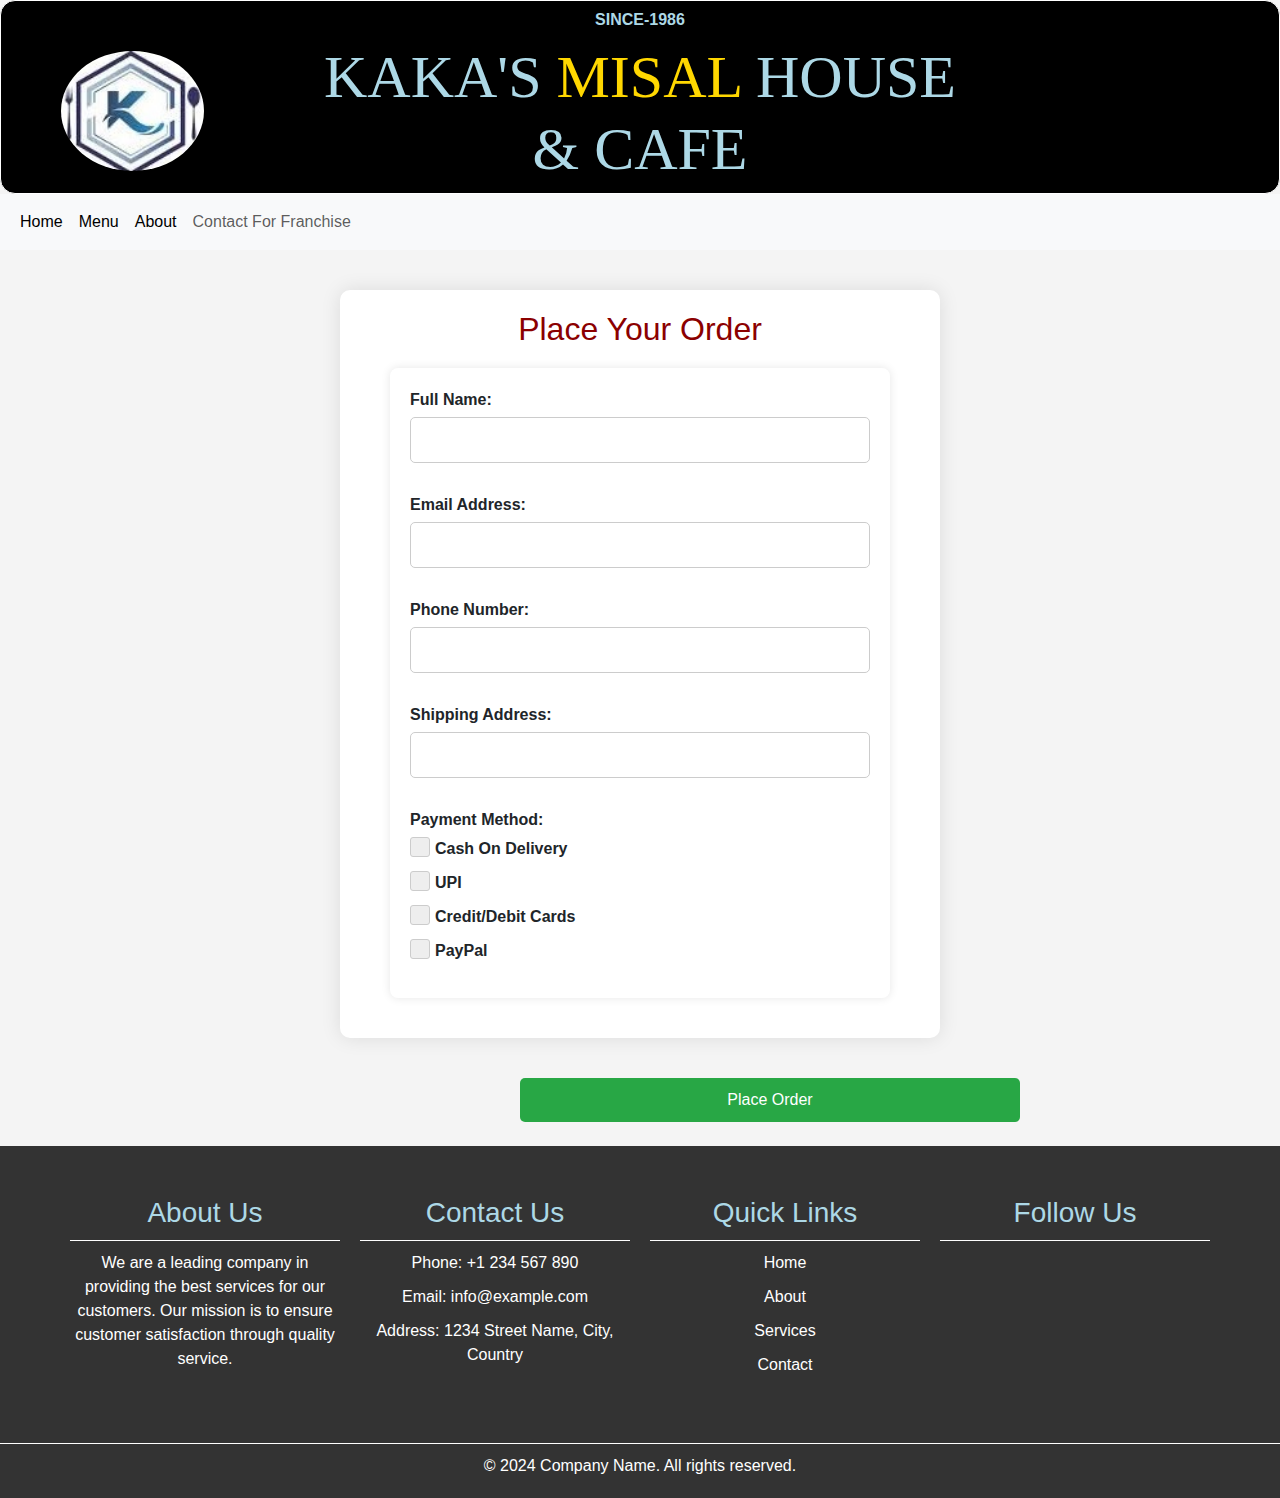
<file: pages/receipt_page.html>
<!DOCTYPE html>
<html lang="en">
<head>
    <meta charset="UTF-8">
    <meta name="viewport" content="width=device-width, initial-scale=1.0">
    <title>Online Order Page</title>

    <link href="https://cdn.jsdelivr.net/npm/bootstrap@5.3.3/dist/css/bootstrap.min.css" rel="stylesheet" integrity="sha384-QWTKZyjpPEjISv5WaRU9OFeRpok6YctnYmDr5pNlyT2bRjXh0JMhjY6hW+ALEwIH" crossorigin="anonymous">

    <script src="https://cdn.jsdelivr.net/npm/bootstrap@5.3.3/dist/js/bootstrap.bundle.min.js" integrity="sha384-YvpcrYf0tY3lHB60NNkmXc5s9fDVZLESaAA55NDzOxhy9GkcIdslK1eN7N6jIeHz" crossorigin="anonymous"></script>
    <link rel="stylesheet" href="/css/1.css">
    <style>
        body {
            font-family: 'Arial', sans-serif;
            background-color: #f4f4f4;
            margin: 0;
            padding: 0;
        }
        .order-container {
            max-width: 600px;
            margin: 40px auto;
            padding: 20px;
            background-color: #fff;
            border-radius: 10px;
            box-shadow: 0 0 20px rgba(0, 0, 0, 0.1);
        }
        h2 {
            text-align: center;
            color: #333;
        }
        form {
            margin-top: 20px;
        }
        .form-group {
            margin-bottom: 15px;
        }
        label {
            display: block;
            margin-bottom: 5px;
            font-weight: bold;
        }
        input[type="text"], input[type="email"], input[type="tel"], input[type="number"], select {
            width: 100%;
            padding: 10px;
            border: 1px solid #ccc;
            border-radius: 5px;
        }
        input[type="submit"] {
            width: 100%;
            padding: 10px;
            background-color: #28a745;
            border: none;
            border-radius: 5px;
            color: #fff;
            font-size: 16px;
            cursor: pointer;
        }
        input[type="submit"]:hover {
            background-color: #218838;
        }



      
      
        .form-container {
            max-width: 600px;
            margin: 40px auto;
            padding: 20px;
            background-color: #fff;
            border-radius: 10px;
            box-shadow: 0 0 20px rgba(0, 0, 0, 0.1);
        }
        .form-group {
            margin-bottom: 15px;
        }
        label {
            display: block;
            margin-bottom: 5px;
            font-weight: bold;
        }
        .custom-checkbox {
            position: relative;
            display: block;
            padding-left: 25px;
            margin-bottom: 10px;
            cursor: pointer;
            user-select: none;
        }
        .custom-checkbox input {
            position: absolute;
            opacity: 0;
            cursor: pointer;
        }
        .checkmark {
            position: absolute;
            top: 0;
            left: 0;
            height: 20px;
            width: 20px;
            background-color: #eee;
            border: 1px solid #ccc;
            border-radius: 3px;
        }
        .custom-checkbox:hover input ~ .checkmark {
            background-color: #ccc;
        }
        .custom-checkbox input:checked ~ .checkmark {
            background-color: blue;
            border: none;
        }
        .checkmark:after {
            content: "";
            position: absolute;
            display: none;
        }
        .custom-checkbox input:checked ~ .checkmark:after {
            display: block;
        }
        .custom-checkbox .checkmark:after {
            left: 7px;
            top: 4px;
            width: 5px;
            height: 10px;
            border: solid white;
            border-width: 0 3px 3px 0;
            transform: rotate(45deg);
        }
        button {
            background-color: blue;
            color: white;
            border: none;
            padding: 10px 20px;
            cursor: pointer;
            border-radius: 5px;
            text-align: center;
        }
        button:hover {
            background-color: darkblue;
        }
    </style>
</head>
<body>


    <div class="box">
        <img class="logo" src="/images/logo.jpg" alt="">
        <img class="veglogo" src="/images/veg logo.png" alt="" height="30px">
    
    <div class="div-1">
        <H3></H3>
        <h1 class="head-name"> <b>SINCE-1986</b><br>KAKA'S <span>MISAL</span> HOUSE <br>& CAFE </h1>
    </div>
    </div>
    <nav class="navbar navbar-expand-lg bg-body-tertiary">
        <div class="container-fluid">
          <!-- <a class="navbar-brand" href="#">Navbar</a> -->
          <button class="navbar-toggler" type="button" data-bs-toggle="collapse" data-bs-target="#navbarNavAltMarkup" aria-controls="navbarNavAltMarkup" aria-expanded="false" aria-label="Toggle navigation">
            <span class="navbar-toggler-icon"></span>
          </button>
          <div class="collapse navbar-collapse" id="navbarNavAltMarkup">
            <div class="navbar-nav">
              <a class="nav-link active" aria-current="page" href="/index.html">Home</a> 
              <a class="nav-link active" aria-current="page" href="/pages/foodmenu.html"> Menu</a> 
              <a class="nav-link active" aria-current="page" href="/pages/service.html">About</a> 
              <!-- <a class="nav-link active" aria-current="page" href="#">About</a>  -->
             
              <a class="nav-link" href="/pages/contact.html">Contact For Franchise</a>
              <!-- <a class="nav-link disabled" aria-disabled="">Contact For Franchise</a> -->
            </div>
          </div>
        </div>
      </nav>
    <div class="order-container">
        <h2 style="color: darkred;">Place Your Order</h2>
        
        <form>
            <div class="form-group">
                <label for="name">Full Name:</label>
                <input type="text" id="name" name="name" required>
            </div>
            <div class="form-group">
                <label for="email">Email Address:</label>
                <input type="email" id="email" name="email" required>
            </div>
            <div class="form-group">
                <label for="phone">Phone Number:</label>
                <input type="tel" id="phone" name="phone" required>
            </div>
            <div class="form-group">
                <label for="address">Shipping Address:</label>
                <input type="text" id="address" name="address" required>
            </div>
            <!-- <div class="form-group">
                <label for="product">Select Product:</label>
                <select id="product" name="product" required>
                    <option value="java-book">Java Programming Book - $29.99</option>
                    <option value="web-dev-kit">Web Development Kit - $49.99</option>
                    <option value="dsa-workbook">DSA Workbook - $19.99</option>
                </select>
            </div> -->
            <!-- <div class="form-group">
                <label for="quantity">Quantity:</label>
                <input type="number" id="quantity" name="quantity" min="1" value="1" required>
            </div> -->
            <div class="form-group">
                <label for="payment">Payment Method:</label>
                
                            <label class="custom-checkbox">Cash On Delivery
                                <input type="radio" name="payment" value="Cash On Delivery">
                                <span class="checkmark"></span>
                            </label>
                            <label class="custom-checkbox">UPI
                                <input type="radio" name="payment" value="UPI">
                                <span class="checkmark"></span>
                            </label>
                            <label class="custom-checkbox">Credit/Debit Cards
                                <input type="radio" name="payment" value="Credit/Debit Cards">
                                <span class="checkmark"></span>
                            </label>
                            <label class="custom-checkbox">PayPal
                                <input type="radio" name="payment" value="PayPal">
                                <span class="checkmark"></span>
                            </label>
                        
                        
                    </form>
                </div>
            </div>
            

            
            <input style="margin-left: 520px; width: 500px;" type="submit" value="Place Order">
        </form>
    </div>


<br><br>

    <footer>
        <div class="footer-container">
            <div class="footer-column">
                <h3>About Us</h3>
                <p>We are a leading company in providing the best services for our customers. Our mission is to ensure customer satisfaction through quality service.</p>
            </div>
            <div class="footer-column">
                <h3>Contact Us</h3>
                <ul>
                    <li>Phone: +1 234 567 890</li>
                    <li>Email: info@example.com</li>
                    <li>Address: 1234 Street Name, City, Country</li>
                </ul>
            </div>
            <div class="footer-column">
                <h3>Quick Links</h3>
                <ul>
                    <li><a href="/index.html">Home</a></li>
                    <li><a href="/pages/service.html">About</a></li>
                    <li><a href="#">Services</a></li>
                    <li><a href="#">Contact</a></li>
                </ul>
            </div>
            <div class="footer-column">
                <h3>Follow Us</h3>
                <div class="social-links">
                    <a href="#" aria-label="Facebook"><i class="fab fa-facebook"></i></a>
                    <a href="#" aria-label="Twitter"><i class="fab fa-twitter"></i></a>
                    <a href="#" aria-label="Instagram"><i class="fab fa-instagram"></i></a>
                    <a href="#" aria-label="LinkedIn"><i class="fab fa-linkedin"></i></a>
                </div>
            </div>
        </div>
        <div class="footer-bottom">
            &copy; 2024 Company Name. All rights reserved.
    
            
        </div>
    </footer>

    <script>

        
        const urlParams = new URLSearchParams(window.location.search);
        document.getElementById('name').textContent = 'Name: ' + urlParams.get('name');
        document.getElementById('email').textContent = 'Email: ' + urlParams.get('email');
        document.getElementById('phone').textContent = 'Phone: ' + urlParams.get('phone');
        document.getElementById('address').textContent = 'Address: ' + urlParams.get('address');
        document.getElementById('product').textContent = 'Product: ' + urlParams.get('product');
        document.getElementById('quantity').textContent = 'Quantity: ' + urlParams.get('quantity');
        document.getElementById('payment').textContent = 'Payment Method: ' + urlParams.get('payment');
    </script>
</body>
</html>
</file>
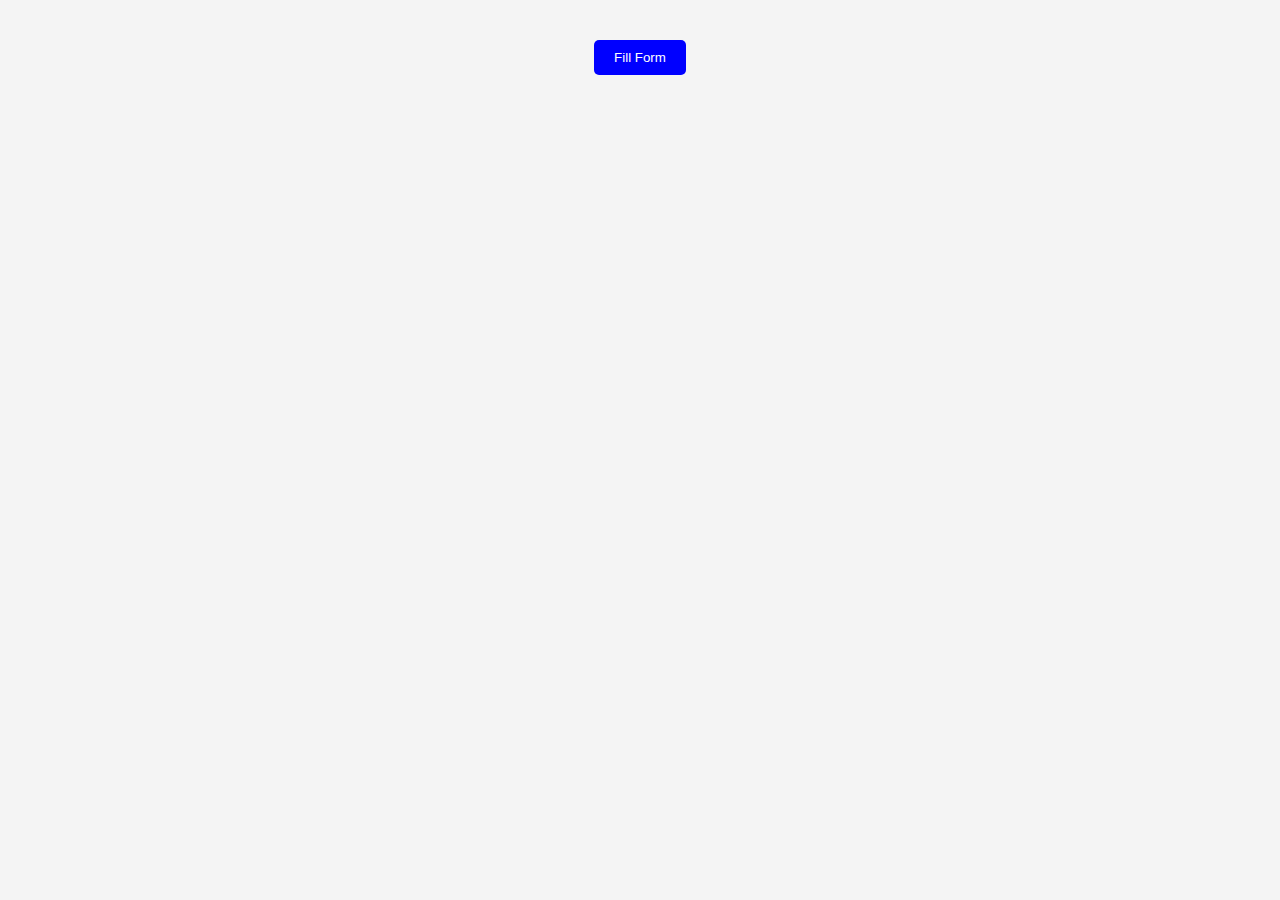
<file: pages/suraj.html>
<!DOCTYPE html>
<html lang="en">
<head>
    <meta charset="UTF-8">
    <meta name="viewport" content="width=device-width, initial-scale=1.0">
    <title>Transactional Form</title>
    <style>
        body {
            font-family: Arial, sans-serif;
            background-color: #f4f4f4;
            margin: 0;
            padding: 0;
        }
        .form-container {
            max-width: 600px;
            margin: 40px auto;
            padding: 20px;
            background-color: #fff;
            border-radius: 10px;
            box-shadow: 0 0 20px rgba(0, 0, 0, 0.1);
            display: none; /* Hide the form initially */
        }
        .form-group {
            margin-bottom: 15px;
        }
        label {
            display: block;
            margin-bottom: 5px;
            font-weight: bold;
        }
        input[type="text"], input[type="email"], input[type="number"], select, input[type="radio"] {
            width: 100%;
            padding: 8px;
            margin: 4px 0;
            box-sizing: border-box;
        }
        button {
            background-color: blue;
            color: white;
            border: none;
            padding: 10px 20px;
            cursor: pointer;
            border-radius: 5px;
            text-align: center;
        }
        button:hover {
            background-color: darkblue;
        }
        .fill-button {
            display: block;
            margin: 40px auto;
            text-align: center;
        }
    </style>
</head>
<body>
    <div class="fill-button">
        <button >Fill Form</button>
    </div>
    <div class="form-container" id="transactionalForm">
        <form id="orderForm">
            <div class="form-group">
                <label for="name">Name:</label>
                <input type="text" id="name" name="name" required>
            </div>
            <div class="form-group">
                <label for="email">Email:</label>
                <input type="email" id="email" name="email" required>
            </div>
            <div class="form-group">
                <label for="payment">Payment Method:</label>
                <label class="custom-checkbox">Cash On Delivery
                    <input type="radio" name="payment" value="Cash On Delivery">
                    <span class="checkmark"></span>
                </label>
                <label class="custom-checkbox">UPI
                    <input type="radio" name="payment" value="UPI">
                    <span class="checkmark"></span>
                </label>
                <label class="custom-checkbox">Credit/Debit Cards
                    <input type="radio" name="payment" value="Credit/Debit Cards">
                    <span class="checkmark"></span>
                </label>
                <label class="custom-checkbox">PayPal
                    <input type="radio" name="payment" value="PayPal">
                    <span class="checkmark"></span>
                </label>
            </div>
            <button type="submit">Place Your Order</button>
        </form>
    </div>

    <script>
        function showForm() {
            document.getElementById('transactionalForm').style.display = 'block';
        }
    </script>
</body>
</html>
</file>
<file: css/1.css>
.head-name{
    color: lightblue;
    text-align: center;
    font-family:Georgia, 'Times New Roman', Times, serif;
    font-size: 60px;
}

@media screen and (max-width:767px){
    .head{
        font-size: 20px;
    }
}
.box{
    border: 1px solid white;
    background-color: black;
    border-radius: 15px;
}

H3{
    color: lightblue;
    text-align: center;
}

.div-1{
    margin-top: -100px
}

@media screen and (max-width:767px){
    .div-1{
       margin-top: 50px;
    }
}

.veglogo{
    margin-left:1350px;
    display: flex;
    
    margin-top: -160px;
    height: 50px;
}

@media screen and (max-width:767px){
    .veglogo{
       margin-right: -100px;
    }
}
b{
    font-size: 16px;
    font-family: 'Lucida Sans', 'Lucida Sans Regular', 'Lucida Grande', 'Lucida Sans Unicode', Geneva, Verdana, sans-serif;
   
}

@media screen and (max-width:767px){
    b{
        font-size: 12px;
    }
}

span{
    color: gold;
}
body{
    background-color: black;
}
.logo{
    border-radius: 50%;
    height: 120px;
    display: flex;
    margin-left: 60px;
    margin-top:50px;
    
}

@media screen and (max-width:767px){
    .logo{
        height: 60px;
        border-radius: 50%;
        margin-left: 10px;
        margin-top: 17px;
        /* margin-top: -5px; */
    }
}

.misal-img{
  width: 990px;
  margin-left: 270px;
  height: 600px;
  border-radius: 10px;
}

.div-2{
    background-image: url();
}

.title{
    font-family: Cambria, Cochin, Georgia, Times, 'Times New Roman', serif;
    text-align: center;
    margin-top: 20px;
    color: red;
    font-size: 50px;
}


.foodmenu{
    text-align: center;
    color: black;
}


.div-3{
    background-color:white;
}
.img-container{
    margin-left: 240px;
   

}

.back-img{
    height: 480px;
    margin-top: 400px;
}

.head-sub{
    color: white;
    font-size: 60px;
    color: gold;
    font-family:'Trebuchet MS', 'Lucida Sans Unicode', 'Lucida Grande', 'Lucida Sans', Arial, sans-serif;
    text-align: start;
}
.para-1{
    color: white;
}
.welcome{
    margin-top: -450px;
}
.foot{
    margin-top: 500px;
}


/* feedback */

#feedback, #customer-reviews, #leave-feedback {
    margin: 20px;
    padding: 20px;
    background-color: #fff;
    box-shadow: 0 0 10px rgba(0, 0, 0, 0.1);
    border-radius: 5px;
}
#customer-reviews .review {
    margin-bottom: 15px;
}
blockquote {
    font-style: italic;
    color: #555;
    border-left: 5px solid #333;
    padding-left: 15px;
}
blockquote span {
    display: block;
    margin-top: 5px;
    font-weight: bold;
    color: #333;
}
#leave-feedback button {
    background-color: #333;
    color: #fff;
    padding: 10px 20px;
    border: none;
    border-radius: 5px;
    cursor: pointer;
}
#leave-feedback button:hover {
    background-color: #555;
}
.customer-re{
   font-family: 'Times New Roman', Times, serif;
}
















/* menu card  */
.para{
    padding: 20px;
}

.menu-container {
    display: flex;
    flex-wrap: wrap;
    justify-content: center;
    padding: 20px;
}
.menu-item {
    background-size: cover;
    background-position: center;
    width: 300px;
    height: 400px;
    margin: 20px;
    border-radius: 15px;
    overflow: hidden;
    position: relative;
    box-shadow: 0 4px 8px rgba(0, 0, 0, 0.1);
    transition: transform 0.3s, box-shadow 0.3s;
}
.menu-item:hover {
    transform: translateY(-10px);
    box-shadow: 0 8px 16px rgba(0, 0, 0, 0.2);
}
.menu-content {
    position: absolute;
    bottom: 0;
    background: rgba(0, 0, 0, 0.5);
    color: white;
    width: 100%;
    text-align: center;
    padding: 20px;
    box-sizing: border-box;
}
.menu-content h3 {
    margin: 0;
    font-size: 24px;
}
.menu-content p {
    margin: 5px 0;
    font-size: 16px;
}
.menu-content .price {
    font-size: 20px;
    font-weight: bold;
    color: #ffcc00;
}
h1{
    text-align: center;
    font-family:'Gill Sans', 'Gill Sans MT', Calibri, 'Trebuchet MS', sans-serif;
    color:brown;
}

.div-4{
    background-color: white;
}































































footer {
    background-color: #333;
    color: #fff;
    padding: 20px 0;
    text-align: center;
}
.footer-container {
    display: flex;
    justify-content: space-around;
    flex-wrap: wrap;
    max-width: 1200px;
    margin: 0 auto;
    padding: 20px;
}
.footer-column {
    flex: 1;
    margin: 10px;
}
.footer-column h3 {
    border-bottom: 1px solid #fff;
    padding-bottom: 10px;
    margin-bottom: 10px;
}
.footer-column ul {
    list-style: none;
    padding: 0;
}
.footer-column ul li {
    margin: 10px 0;
}
.footer-column ul li a {
    color: #fff;
    text-decoration: none;
}
.footer-column ul li a:hover {
    text-decoration: underline;
}
.social-links a {
    margin: 0 10px;
    color: #fff;
    text-decoration: none;
    font-size: 24px;
}
.social-links a:hover {
    color: #ddd;
}
.footer-bottom {
    margin-top: 20px;
    border-top: 1px solid #fff;
    padding-top: 10px;
}

#franchises {
    margin: 20px;
    padding: 20px;
    background-color: #f9f9f9;
    box-shadow: 0 0 10px rgba(0, 0, 0, 0.1);
    border-radius: 5px;
    text-align: center;
}
#franchises h2 {
    color: #333;
    margin-bottom: 20px;
}
.franchise-container {
    display: flex;
    justify-content: space-around;
    flex-wrap: wrap;
}
.franchise {
    background-color: #fff;
    width: 280px;
    margin: 10px;
    padding: 10px;
    box-shadow: 0 0 10px rgba(0, 0, 0, 0.1);
    border-radius: 5px;
    text-align: center;
}
.franchise img {
    width: 200px;
    height: 200px;
    object-fit: cover;
    border-radius: 5px;
}
.franchise h3 {
    color: #333;
    margin: 10px 0;
}
.franchise p {
    color: #666;
    font-size: 14px;
    margin-bottom: 10px;
}
.franchise button {
    background-color: #333;
    color: #fff;
    padding: 10px 20px;
    border: none;
    border-radius: 5px;
    cursor: pointer;
    font-size: 14px;
}
.franchise button:hover {
    background-color: #555;
}
iframe{
    height: 250PX;
    width: 250PX;
}
.backfoot{
    margin-top: 0px;
}

.container-own{
    display: flex;
    height: auto;
}

.box-1{
    height: AUTO;
    margin-top: 10px;
   margin-left: 230px;
    width: 300px;
    border: 1px solid black;
}

.social{
    height: 50px;
    margin-left: 70px;
    border-radius: 60%;
}












  
  .container {
    max-width: 600px;
    margin: 0 auto;
    background-color: #fff;
    padding: 20px;
    border-radius: 8px;
    box-shadow: 0 0 10px rgba(0, 0, 0, 0.1);
  }
  
  h1 {
    text-align: center;
    color: #333;
  }
  
  form {
    margin-bottom: 20px;
  }
  
  label {
    font-weight: bold;
  }
  
  textarea {
    width: 100%;
    padding: 8px;
    border-radius: 4px;
    border: 1px solid #ccc;
  }
  
  button {
    background-color: #4CAF50;
    color: white;
    padding: 10px 20px;
    border: none;
    border-radius: 4px;
    cursor: pointer;
  }
  
  button:hover {
    background-color: #45a049;
  }
  
  .comment {
    margin-bottom: 10px;
    padding: 10px;
    background-color: #f9f9f9;
    border-left: 4px solid #4CAF50;
    border-radius: 4px;
  }
  

  
  h2 {
    text-align: center;
    color: #333;
}

form {
    background-color: #fff;
    padding: 20px;
    border-radius: 8px;
    box-shadow: 0 0 10px rgba(0, 0, 0, 0.1);
    width: 100%;
    margin-left: auto;
    margin-right: auto;
    max-width: 500px;
}

label {
    display: block;
    margin-bottom: 5px;
    font-weight: bold;
}

input[type="text"],
input[type="tel"],
input[type="email"],
input[type="file"],
textarea {
    width: calc(100% - 22px);
    padding: 10px;
    margin-bottom: 15px;
    border: 1px solid #ccc;
    border-radius: 4px;
}

textarea {
    resize: vertical;
}

input[type="checkbox"] {
    margin-right: 10px;
}

.icons{
    background-color: green; height: 150px; margin-left: 80px; border-radius: 50%; margin-top: 10px; 
}

button {
    background-color: #28a745;
    color: white;
    padding: 10px 20px;
    border: none;
    border-radius: 4px;
    cursor: pointer;
    font-size: 16px;
}

button:hover {
    background-color: #218838;
}

.form-div{
   background-image: url(/images/back-3.avif);
   background-repeat: no-repeat;
   /* background-image: url(/images/back3.webp); */
    
}
.order{
    color: white;
    text-decoration: none;
}
.order-center{
    border: 1px solid black;
    width: 1000px;
    border-radius: 25px;
    height: auto;
    margin-left: auto;
    margin-right: auto;
}
.order-1{
    margin-left: 200px;
    width: 600px;
    border-radius: 30px;
    height: auto;
    border: 1px solid black;
}
.order-menu{
    text-align: center;
}
.horizontal{
    display: flex;
}
.order-input{
    height: 20px;
    width: 10px;
    margin-top: 9px;
    margin-left: 20px;}

.order-sign{
height: 30px;
margin-left: 25px;
cursor: pointer;
border-radius: 50%;
}

.plus-sign{
    height: 30px;
margin-left: 10px;
cursor: pointer;
border-radius: 50%;
}
.amount{
    margin-left: 24px;
}
hr{
   color: black;
   margin-top: 2px;
   width: 590px;
   margin-left: 4px;
}

/* receipt  */
</file>
